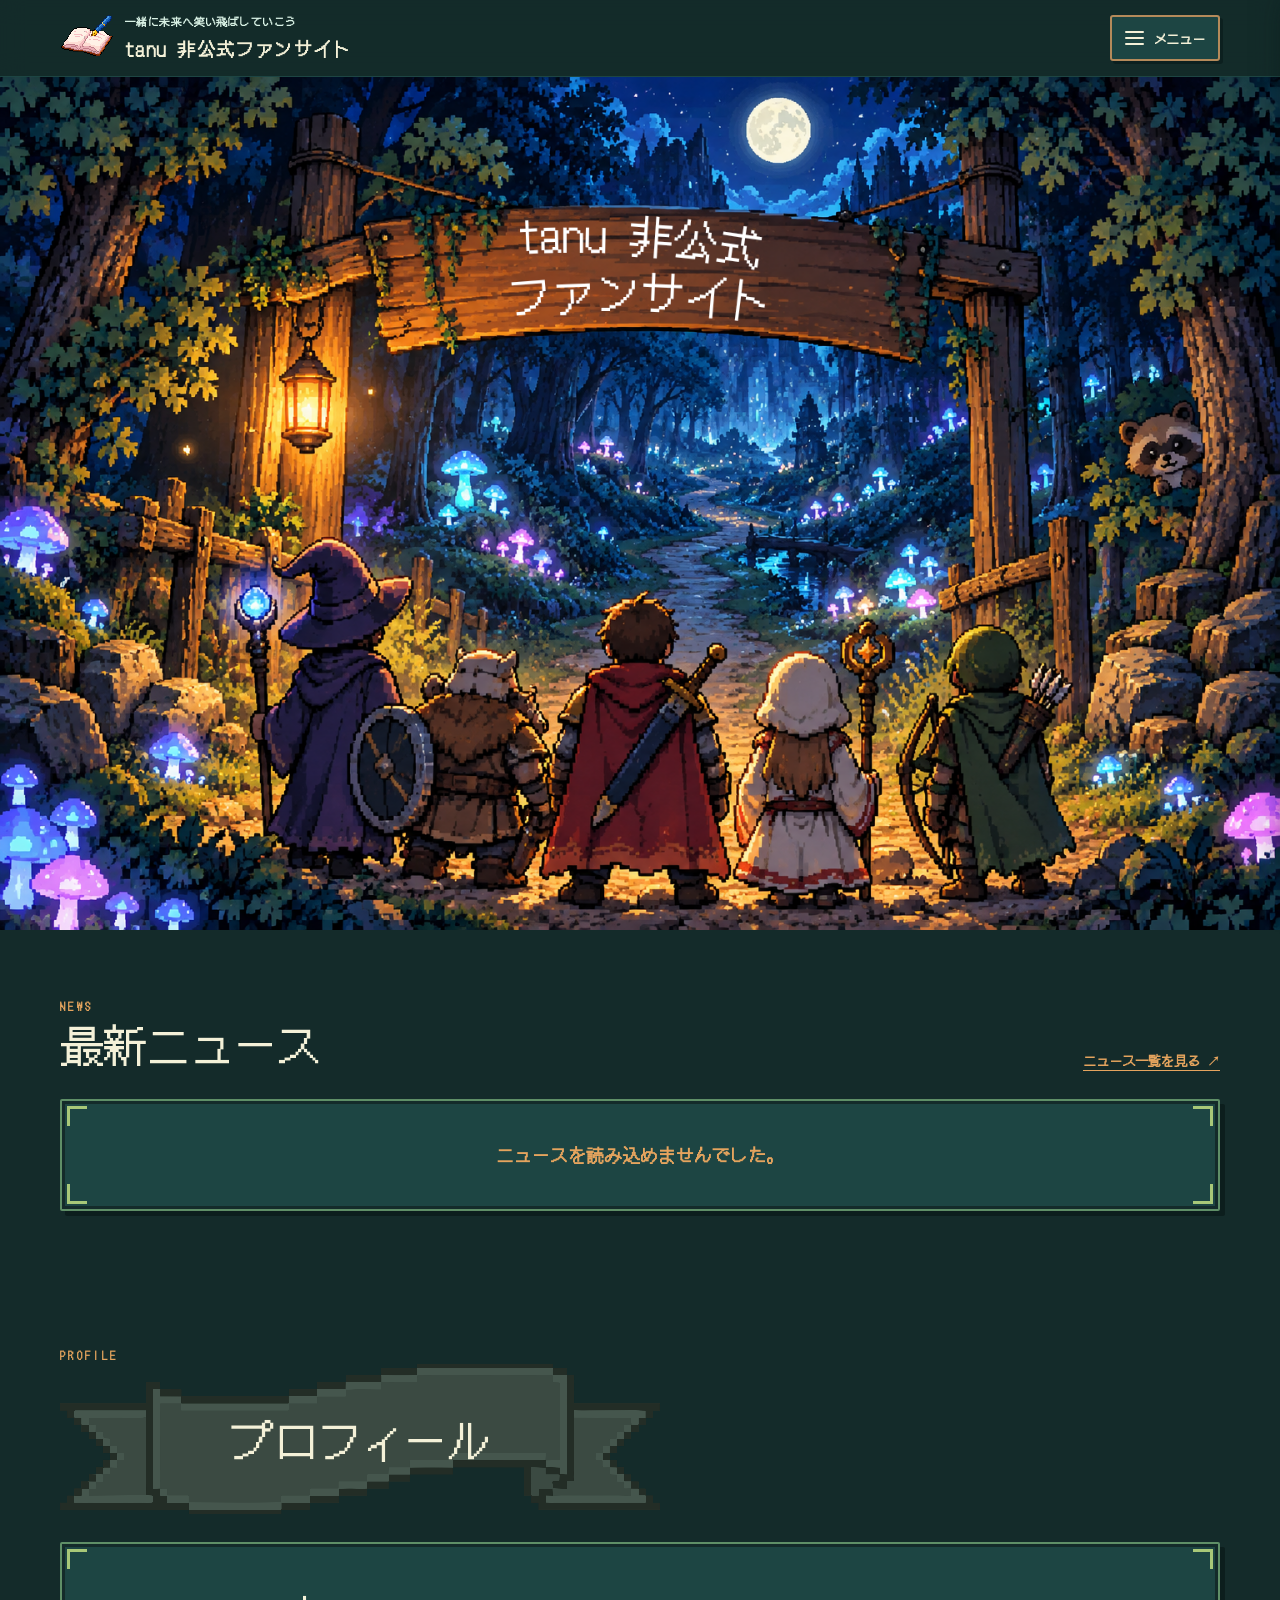
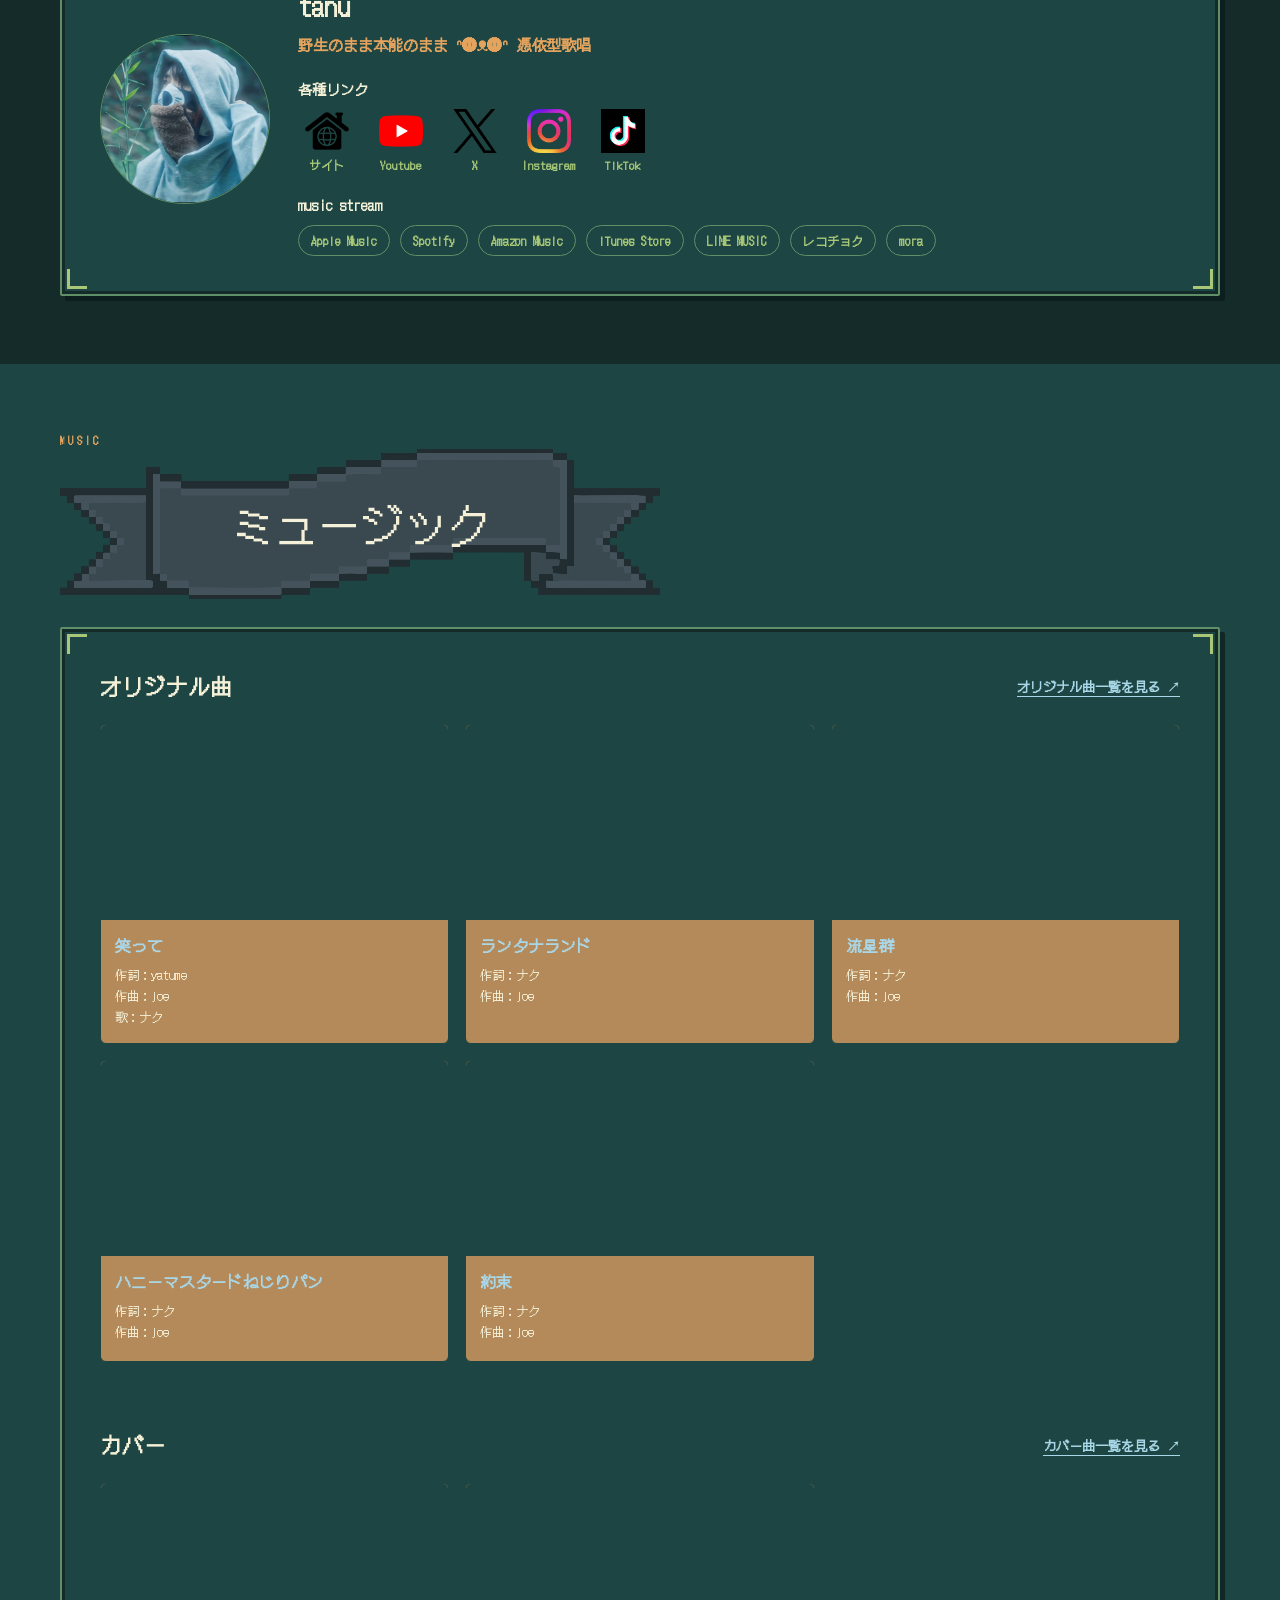
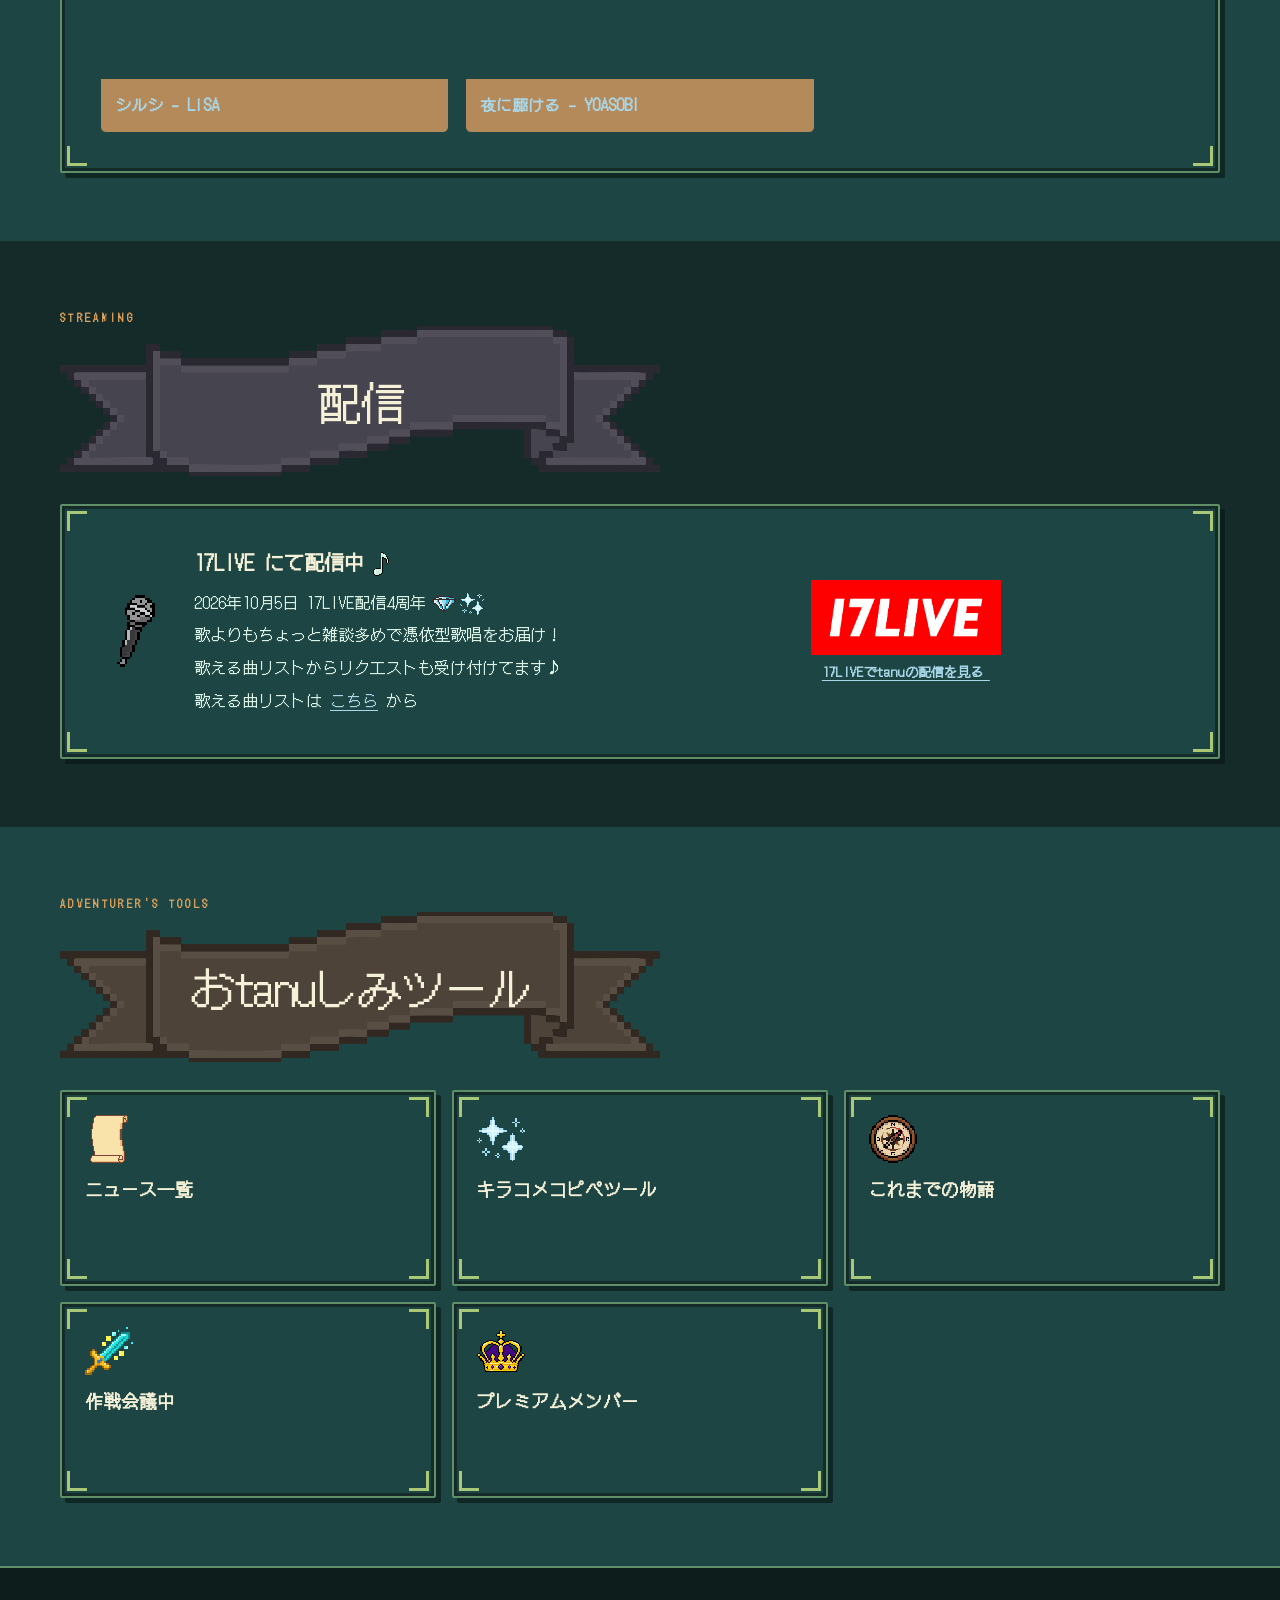
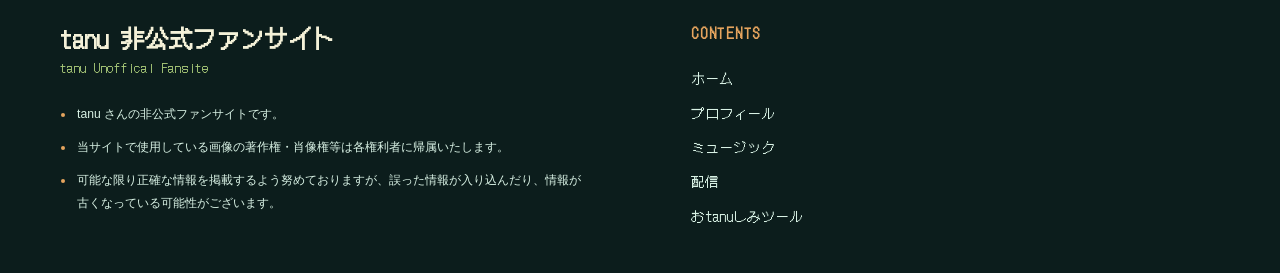
<file: index.html>
<!doctype html>
<html lang="ja">
<head>
  <meta charset="utf-8">
  <meta name="viewport" content="width=device-width, initial-scale=1">
  <meta name="theme-color" content="#142B2A">
  <meta name="description" content="アーティスト tanu さんの⾮公式ファンサイトです。">
  <title>tanu 非公式ファンサイト</title>
  <link rel="icon" type="image/png" href="assets/site-icon.png">
  <link rel="stylesheet" href="assets/site.css">
</head>
<body>
  <header class="site-header">
    <div class="nav-shell">
      <a class="brand" href="#home" aria-label="tanu 非公式ファンサイト ホーム"><img class="brand-icon" src="assets/site-icon.png" alt=""><span><small>一緒に未来へ笑い飛ばしていこう</small>tanu 非公式ファンサイト</span></a>
      <button class="menu-summary" type="button" aria-label="メニューを開く" aria-expanded="false" aria-controls="site-drawer"><span class="hamburger-icon" aria-hidden="true"><span></span><span></span><span></span></span><span>メニュー</span></button>
    </div>
  </header>
  <div class="menu-backdrop" data-menu-close hidden></div>
  <aside class="site-drawer" id="site-drawer" aria-label="サイトメニュー" aria-hidden="true" inert>
    <div class="drawer-head"><span>MENU</span><button class="drawer-close" type="button" aria-label="メニューを閉じる" data-menu-close>×</button></div>
    <nav class="drawer-nav">
      <a href="#home">ホーム</a>
      <a href="#profile">プロフィール</a>
      <a href="#music">ミュージック</a>
      <a href="#streaming">配信</a>
      <details class="drawer-tools"><summary>おtanuしみツール<span aria-hidden="true">▼</span></summary><div class="drawer-submenu">
        <a href="news/">ニュース一覧</a>
        <a href="kiracome/">キラコメコピペツール</a>
        <a href="journey/">これまでの物語</a>
        <a href="coming-soon/">作戦会議中</a>
        <a href="premium/">プレミアムメンバー</a>
      </div></details>
    </nav>
  </aside>

  <main>
    <section class="home-hero" id="home" aria-labelledby="hero-title">
      <h1 id="hero-title" class="visually-hidden">tanu 非公式ファンサイト</h1>
      <img class="home-hero-image" src="assets/tanu-forest-hero.png" alt="月明かりの森の入口に立つ冒険者たちと、tanu 非公式ファンサイトのタイトル">
    </section>

    <section class="section latest-news" id="latest-news">
      <div class="page-shell">
        <div class="section-head">
          <div><div class="eyebrow">NEWS</div><h2>最新ニュース</h2></div>
          <a class="text-link" href="news/">ニュース一覧を見る ↗</a>
        </div>
        <div class="paper-panel latest-news-placeholder" data-news-latest aria-live="polite">作戦会議中</div>
      </div>
    </section>

    <section class="section" id="profile">
      <div class="page-shell">
        <div class="section-head"><div><div class="eyebrow">PROFILE</div><div class="ribbon-title"><img class="heading-ribbon" src="assets/dots_ribbon3.png" alt="" aria-hidden="true"><h2>プロフィール</h2></div></div></div>
        <div class="paper-panel profile-card profile-grid">
          <img class="profile-avatar" src="assets/tanu-profile-icon.png" alt="tanuさんのアイコン" width="170" height="170">
          <div>
            <h3 class="profile-name">tanu</h3>
            <p class="profile-tagline">野生のまま本能のまま ᐢ⓿ᴥ⓿ᐢ 憑依型歌唱</p>
            <div class="profile-link-group">
              <h4 class="profile-subheading">各種リンク</h4>
              <nav class="social-icon-links" aria-label="tanuさんの各種リンク">
                <a class="social-icon-link" href="https://www.tunecore.co.jp/artists/tanutanu" target="_blank" rel="noopener noreferrer"><img src="assets/icon_hp.png" alt=""><span>サイト</span></a>
                <a class="social-icon-link" href="https://www.youtube.com/channel/UCKQTINVqYWLutJ93eUkS-uA" target="_blank" rel="noopener noreferrer"><img src="assets/icon_youtube.png" alt=""><span>Youtube</span></a>
                <a class="social-icon-link" href="https://x.com/tanuondo" target="_blank" rel="noopener noreferrer"><img src="assets/icon_x.png" alt=""><span>X</span></a>
                <a class="social-icon-link" href="https://www.instagram.com/tanu_ondo" target="_blank" rel="noopener noreferrer"><img src="assets/icon_instagram.png" alt=""><span>Instagram</span></a>
                <a class="social-icon-link" href="https://www.tiktok.com/@tanuondo" target="_blank" rel="noopener noreferrer"><img src="assets/icon_tictock.png" alt=""><span>TikTok</span></a>
              </nav>
            </div>
            <div class="profile-link-group">
              <h4 class="profile-subheading">music stream</h4>
              <nav class="service-links" aria-label="音楽配信サービス">
                <a class="social-link" href="https://music.apple.com/jp/artist/tanu/6798784344" target="_blank" rel="noopener noreferrer">Apple Music</a>
                <a class="social-link" href="https://open.spotify.com/intl-ja/artist/3D049MD9FeRtKDPdg8J4mI" target="_blank" rel="noopener noreferrer">Spotify</a>
                <a class="social-link" href="https://www.amazon.co.jp/music/player/artists/B0FX44RHBK/%E3%82%BF%E3%83%8C" target="_blank" rel="noopener noreferrer">Amazon Music</a>
                <a class="social-link" href="https://music.apple.com/jp/artist/tanu/6798784344" target="_blank" rel="noopener noreferrer">iTunes Store</a>
                <a class="social-link" href="https://music.line.me/webapp/artist/mi0000000017ddcce5" target="_blank" rel="noopener noreferrer">LINE MUSIC</a>
                <a class="social-link" href="https://recochoku.jp/artist/2001894683" target="_blank" rel="noopener noreferrer">レコチョク</a>
                <a class="social-link" href="https://mora.jp/artist/1518848/" target="_blank" rel="noopener noreferrer">mora</a>
              </nav>
            </div>
          </div>
        </div>
      </div>
    </section>

    <section class="section section-dark" id="music">
      <div class="page-shell">
        <div class="section-head"><div><div class="eyebrow">MUSIC</div><div class="ribbon-title"><img class="heading-ribbon" src="assets/dots_ribbon1.png" alt="" aria-hidden="true"><h2>ミュージック</h2></div></div></div>
        <div class="paper-panel music-catalog">
          <section class="music-category" aria-labelledby="original-songs-title">
            <div class="music-category-head"><h3 id="original-songs-title">オリジナル曲</h3><a class="music-playlist" href="https://youtube.com/playlist?list=PLEPzYN4AXR4_OcsNYPB0GMWKNWemqGG18&amp;si=A8yiGRRc8tsrLAij" target="_blank" rel="noopener noreferrer">オリジナル曲一覧を見る ↗</a></div>
            <div class="music-grid">
              <article class="music-card">
                <div class="music-video"><iframe src="https://www.youtube.com/embed/zOTj1LpjaqM?controls=0" title="笑って" frameborder="0" allow="accelerometer; autoplay; clipboard-write; encrypted-media; gyroscope; picture-in-picture; web-share" referrerpolicy="strict-origin-when-cross-origin" allowfullscreen></iframe></div>
                <div class="music-card-body"><h4>笑って</h4><p>作詞：yatume<br>作曲：joe<br>歌：ナク</p></div>
              </article>
              <article class="music-card">
                <div class="music-video"><iframe src="https://www.youtube.com/embed/f6OpAgueWlI?controls=0" title="ランタナランド" frameborder="0" allow="accelerometer; autoplay; clipboard-write; encrypted-media; gyroscope; picture-in-picture; web-share" referrerpolicy="strict-origin-when-cross-origin" allowfullscreen></iframe></div>
                <div class="music-card-body"><h4>ランタナランド</h4><p>作詞：ナク<br>作曲：joe</p></div>
              </article>
              <article class="music-card">
                <div class="music-video"><iframe src="https://www.youtube.com/embed/SqLfSQMRfxo?controls=0" title="流星群" frameborder="0" allow="accelerometer; autoplay; clipboard-write; encrypted-media; gyroscope; picture-in-picture; web-share" referrerpolicy="strict-origin-when-cross-origin" allowfullscreen></iframe></div>
                <div class="music-card-body"><h4>流星群</h4><p>作詞：ナク<br>作曲：joe</p></div>
              </article>
              <article class="music-card">
                <div class="music-video"><iframe src="https://www.youtube.com/embed/dbC8KkPv0nI?controls=0" title="ハニーマスタードねじりパン" frameborder="0" allow="accelerometer; autoplay; clipboard-write; encrypted-media; gyroscope; picture-in-picture; web-share" referrerpolicy="strict-origin-when-cross-origin" allowfullscreen></iframe></div>
                <div class="music-card-body"><h4>ハニーマスタードねじりパン</h4><p>作詞：ナク<br>作曲：joe</p></div>
              </article>
              <article class="music-card">
                <div class="music-video"><iframe src="https://www.youtube.com/embed/GjMZC3jUTAA?controls=0" title="約束" frameborder="0" allow="accelerometer; autoplay; clipboard-write; encrypted-media; gyroscope; picture-in-picture; web-share" referrerpolicy="strict-origin-when-cross-origin" allowfullscreen></iframe></div>
                <div class="music-card-body"><h4>約束</h4><p>作詞：ナク<br>作曲：joe</p></div>
              </article>
            </div>
          </section>
          <section class="music-category" aria-labelledby="cover-songs-title">
            <div class="music-category-head"><h3 id="cover-songs-title">カバー</h3><a class="music-playlist" href="https://youtube.com/playlist?list=PLEPzYN4AXR48Qa6YJpqg9E5xdZx9Xmgc6&amp;si=z7I_ExAQZlv4Ftwl" target="_blank" rel="noopener noreferrer">カバー曲一覧を見る ↗</a></div>
            <div class="music-grid">
              <article class="music-card">
                <div class="music-video"><iframe src="https://www.youtube.com/embed/HcnBp6DySU0?controls=0" title="シルシ - LiSA" frameborder="0" allow="accelerometer; autoplay; clipboard-write; encrypted-media; gyroscope; picture-in-picture; web-share" referrerpolicy="strict-origin-when-cross-origin" allowfullscreen></iframe></div>
                <div class="music-card-body"><h4>シルシ <span>- LiSA</span></h4></div>
              </article>
              <article class="music-card">
                <div class="music-video"><iframe src="https://www.youtube.com/embed/EwjotO2DPDc?controls=0" title="夜に駆ける - YOASOBI" frameborder="0" allow="accelerometer; autoplay; clipboard-write; encrypted-media; gyroscope; picture-in-picture; web-share" referrerpolicy="strict-origin-when-cross-origin" allowfullscreen></iframe></div>
                <div class="music-card-body"><h4>夜に駆ける <span>- YOASOBI</span></h4></div>
              </article>
            </div>
          </section>
        </div>
      </div>
    </section>

    <section class="section" id="streaming">
      <div class="page-shell">
        <div class="section-head"><div><div class="eyebrow">STREAMING</div><div class="ribbon-title"><img class="heading-ribbon" src="assets/dots_ribbon4.png" alt="" aria-hidden="true"><h2>配信</h2></div></div></div>
        <div class="paper-panel streaming-panel">
          <img class="streaming-icon" src="assets/Pixel Art Microphone Illustration.png" alt="" aria-hidden="true">
          <div class="streaming-copy">
            <h3>17LIVE にて配信中<span class="streaming-note" aria-hidden="true"><img src="assets/Pixel Art Musical Note.png" alt=""></span></h3>
            <p class="streaming-anniversary"><time datetime="2026-10-05">2026年10月5日</time> 17LIVE配信4周年<span class="anniversary-icons" aria-hidden="true"><img src="assets/Pixel Art Diamond Icon.png" alt=""><img src="assets/Pixel Art Blue Sparkling Stars.png" alt=""></span></p>
            <p>歌よりもちょっと雑談多めで憑依型歌唱をお届け！</p>
            <p>歌える曲リストからリクエストも受け付けてます♪</p>
            <p>歌える曲リストは <a href="https://ym44110y-design.github.io/tanu-song/" target="_blank" rel="noopener noreferrer">こちら</a> から</p>
          </div>
          <div class="streaming-brand">
            <img class="streaming-logo" src="assets/17LIVE_logo_white_red.png" alt="17LIVE">
            <a class="streaming-watch" href="https://17.live/s/u/60f526f1-f5af-4c41-adc9-b2550650a184?pid=17.live" target="_blank" rel="noopener noreferrer"><strong>17LIVEでtanuの配信を見る&nbsp;</strong></a>
          </div>
        </div>
      </div>
    </section>

    <section class="section section-dark" id="tools">
      <div class="page-shell">
        <div class="section-head"><div><div class="eyebrow">ADVENTURER'S TOOLS</div><div class="ribbon-title"><img class="heading-ribbon" src="assets/dots_ribbon2.png" alt="" aria-hidden="true"><h2>おtanuしみツール</h2></div></div></div>
        <div class="content-grid">
          <a class="content-card" href="news/"><div class="card-mark"><img src="assets/Canvas Scroll Pixel Art.png" alt="" aria-hidden="true"></div><h3>ニュース一覧</h3></a>
          <a class="content-card" href="kiracome/"><div class="card-mark"><img src="assets/Pixel Art Blue Sparkling Stars.png" alt="" aria-hidden="true"></div><h3>キラコメコピペツール</h3></a>
          <a class="content-card" href="journey/"><div class="card-mark"><img src="assets/Pixel Art Compass Navigation Sprite.png" alt="" aria-hidden="true"></div><h3>これまでの物語</h3></a>
          <a class="content-card" href="coming-soon/"><div class="card-mark"><img src="assets/Pixel art sword with blue light.png" alt="" aria-hidden="true"></div><h3>作戦会議中</h3></a>
          <a class="content-card" href="premium/"><div class="card-mark"><img src="assets/Pixel Art Noble Crown Icon.png" alt="" aria-hidden="true"></div><h3>プレミアムメンバー</h3></a>
        </div>
      </div>
    </section>
  </main>
  <footer class="site-footer">
    <div class="footer-inner">
      <nav class="footer-contents" aria-label="CONTENTS">
        <h2>CONTENTS</h2>
        <a href="#home">ホーム</a>
        <a href="#profile">プロフィール</a>
        <a href="#music">ミュージック</a>
        <a href="#streaming">配信</a>
        <a href="#tools">おtanuしみツール</a>
      </nav>
      <section class="footer-about" aria-labelledby="footer-about-title">
        <h2 id="footer-about-title">tanu 非公式ファンサイト</h2>
        <p class="footer-english">tanu Unoffical Fansite</p>
        <ul class="footer-notices">
          <li>tanu さんの非公式ファンサイトです。</li>
          <li>当サイトで使用している画像の著作権・肖像権等は各権利者に帰属いたします。</li>
          <li>可能な限り正確な情報を掲載するよう努めておりますが、誤った情報が入り込んだり、情報が古くなっている可能性がございます。</li>
        </ul>
      </section>
    </div>
  </footer>
  <script src="assets/site.js" defer></script>
</body>
</html>
</file>
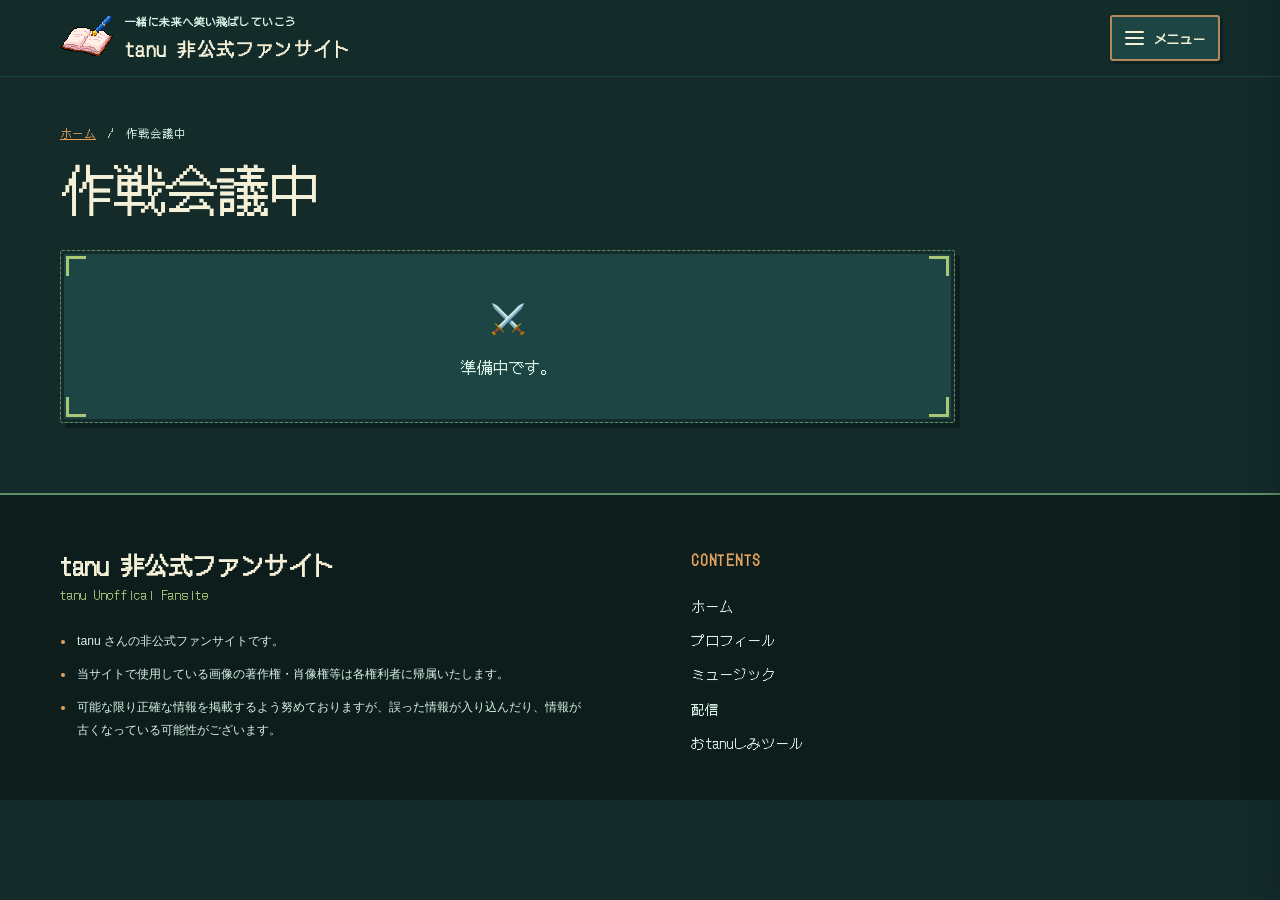
<file: coming-soon/index.html>
<!doctype html>
<html lang="ja">
<head><meta charset="utf-8"><meta name="viewport" content="width=device-width, initial-scale=1"><meta name="theme-color" content="#424a2e"><title>作戦会議中 — tanu 非公式ファンサイト</title><link rel="stylesheet" href="../assets/site.css"><link rel="icon" type="image/png" href="../assets/site-icon.png"></head>
<body>
  <header class="site-header"><div class="nav-shell"><a class="brand" href="../"><img class="brand-icon" src="../assets/site-icon.png" alt=""><span><small>一緒に未来へ笑い飛ばしていこう</small>tanu 非公式ファンサイト</span></a><button class="menu-summary" type="button" aria-label="メニューを開く" aria-expanded="false" aria-controls="site-drawer"><span class="hamburger-icon" aria-hidden="true"><span></span><span></span><span></span></span><span>メニュー</span></button></div></header>
  <div class="menu-backdrop" data-menu-close hidden></div>
  <aside class="site-drawer" id="site-drawer" aria-label="サイトメニュー" aria-hidden="true" inert>
    <div class="drawer-head"><span>MENU</span><button class="drawer-close" type="button" aria-label="メニューを閉じる" data-menu-close>×</button></div>
    <nav class="drawer-nav">
      <a href="../#home">ホーム</a>
      <a href="../#profile">プロフィール</a>
      <a href="../#music">ミュージック</a>
      <a href="../#streaming">配信</a>
      <details class="drawer-tools"><summary>おtanuしみツール<span aria-hidden="true">▼</span></summary><div class="drawer-submenu">
        <a href="../news/">ニュース一覧</a>
        <a href="../kiracome/">キラコメコピペツール</a>
        <a href="../journey/">これまでの物語</a>
        <a href="../coming-soon/">作戦会議中</a>
        <a href="../premium/">プレミアムメンバー</a>
      </div></details>
    </nav>
  </aside>
  <main class="page-shell"><section class="page-hero"><div class="breadcrumbs"><a href="../">ホーム</a>　/　作戦会議中</div><h1 class="page-title">作戦会議中</h1></section><section class="story-layout"><div class="paper-panel empty-note"><span class="icon">⚔️</span>準備中です。</div></section></main>
  <footer class="site-footer">
    <div class="footer-inner">
      <nav class="footer-contents" aria-label="CONTENTS">
        <h2>CONTENTS</h2>
        <a href="../#home">ホーム</a><a href="../#profile">プロフィール</a><a href="../#music">ミュージック</a><a href="../#streaming">配信</a><a href="../#tools">おtanuしみツール</a>
      </nav>
      <section class="footer-about" aria-labelledby="footer-about-title">
        <h2 id="footer-about-title">tanu 非公式ファンサイト</h2>
        <p class="footer-english">tanu Unoffical Fansite</p>
        <ul class="footer-notices"><li>tanu さんの非公式ファンサイトです。</li><li>当サイトで使用している画像の著作権・肖像権等は各権利者に帰属いたします。</li><li>可能な限り正確な情報を掲載するよう努めておりますが、誤った情報が入り込んだり、情報が古くなっている可能性がございます。</li></ul>
      </section>
    </div>
  </footer>
  <script src="../assets/site.js" defer></script>
</body>
</html>
</file>
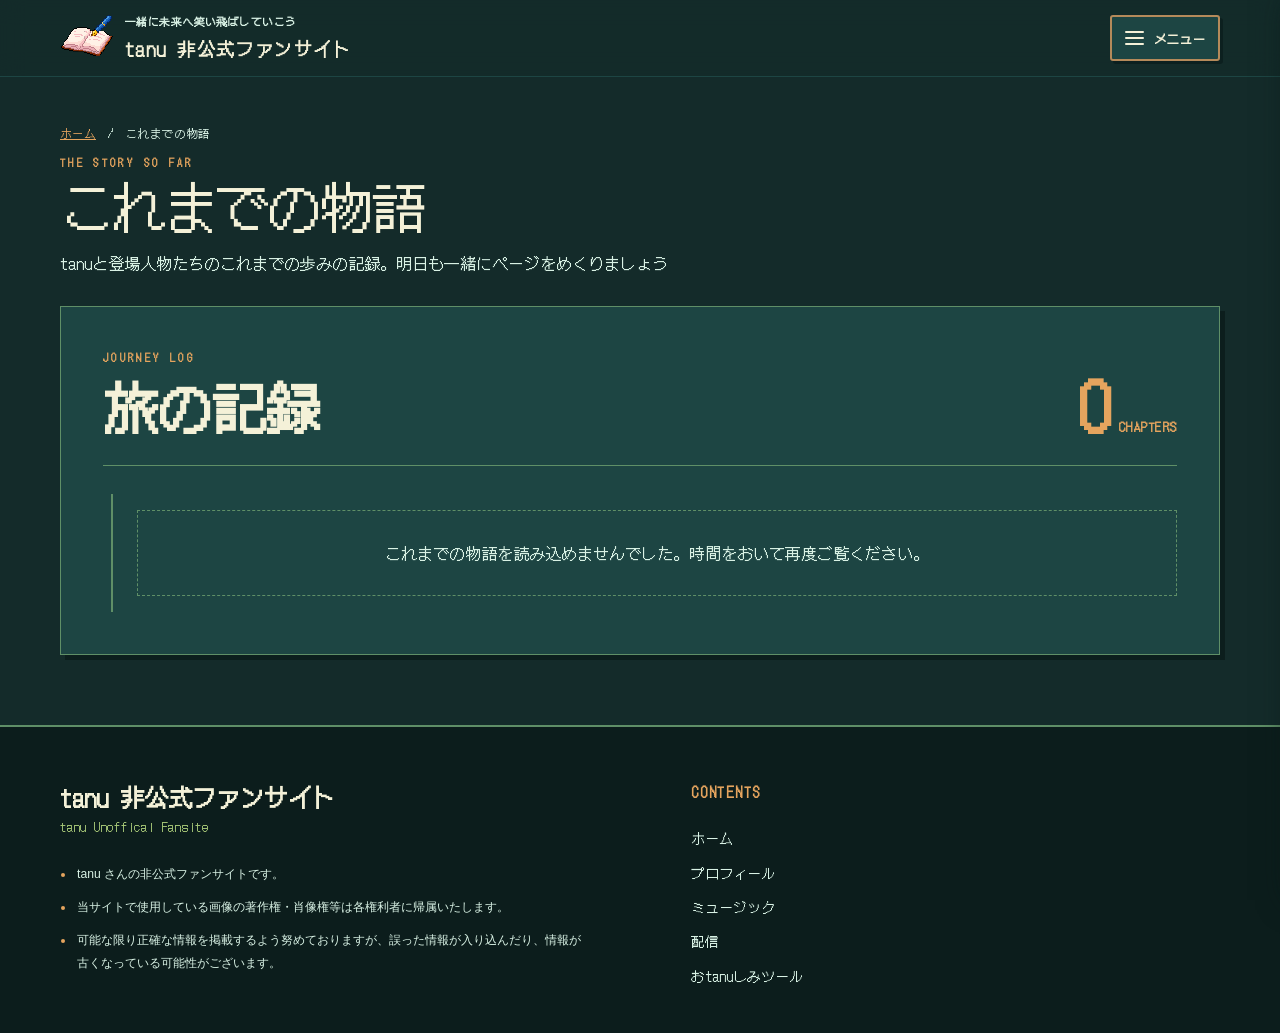
<file: journey/index.html>
<!doctype html>
<html lang="ja">
<head>
  <meta charset="utf-8">
  <meta name="viewport" content="width=device-width, initial-scale=1">
  <meta name="theme-color" content="#424a2e">
  <meta name="description" content="tanuさんとリスナーたちが歩いてきたこれまでの物語。">
  <title>これまでの物語 — tanu 非公式ファンサイト</title>
  <link rel="stylesheet" href="../assets/site.css">
  <link rel="icon" type="image/png" href="../assets/site-icon.png">
</head>
<body>
  <header class="site-header">
    <div class="nav-shell">
      <a class="brand" href="../"><img class="brand-icon" src="../assets/site-icon.png" alt=""><span><small>一緒に未来へ笑い飛ばしていこう</small>tanu 非公式ファンサイト</span></a>
      <button class="menu-summary" type="button" aria-label="メニューを開く" aria-expanded="false" aria-controls="site-drawer"><span class="hamburger-icon" aria-hidden="true"><span></span><span></span><span></span></span><span>メニュー</span></button>
    </div>
  </header>
  <div class="menu-backdrop" data-menu-close hidden></div>
  <aside class="site-drawer" id="site-drawer" aria-label="サイトメニュー" aria-hidden="true" inert>
    <div class="drawer-head"><span>MENU</span><button class="drawer-close" type="button" aria-label="メニューを閉じる" data-menu-close>×</button></div>
    <nav class="drawer-nav">
      <a href="../#home">ホーム</a>
      <a href="../#profile">プロフィール</a>
      <a href="../#music">ミュージック</a>
      <a href="../#streaming">配信</a>
      <details class="drawer-tools"><summary>おtanuしみツール<span aria-hidden="true">▼</span></summary><div class="drawer-submenu">
        <a href="../news/">ニュース一覧</a>
        <a href="../kiracome/">キラコメコピペツール</a>
        <a href="../journey/">これまでの物語</a>
        <a href="../coming-soon/">作戦会議中</a>
        <a href="../premium/">プレミアムメンバー</a>
      </div></details>
    </nav>
  </aside>
  <main class="page-shell">
    <section class="page-hero">
      <div class="breadcrumbs"><a href="../">ホーム</a>　/　これまでの物語</div>
      <div class="eyebrow">THE STORY SO FAR</div>
      <h1 class="page-title">これまでの物語</h1>
      <p class="page-intro">tanuと登場人物たちのこれまでの歩みの記録。明日も一緒にページをめくりましょう</p>
    </section>
    <section class="story-layout story-layout-single">
      <div class="story-board" aria-labelledby="story-board-title">
        <div class="story-board-heading">
          <div class="story-board-heading-copy">
            <div class="eyebrow">JOURNEY LOG</div>
            <h2 id="story-board-title">旅の記録</h2>
          </div>
          <div class="story-board-count"><strong data-story-count>0</strong><span>CHAPTERS</span></div>
        </div>
        <div class="story-timeline" data-story-list aria-live="polite">
          <p class="story-empty-state">公開中の記録を読み込んでいます。</p>
        </div>
      </div>
    </section>
    <dialog class="story-dialog" data-story-dialog aria-labelledby="story-dialog-title">
      <div class="story-dialog-panel">
        <header class="story-dialog-heading">
          <div>
            <p class="story-entry-date" data-story-dialog-date></p>
            <span class="story-entry-type" data-story-dialog-type hidden></span>
            <h2 id="story-dialog-title" data-story-dialog-title></h2>
          </div>
          <button class="story-dialog-close" type="button" data-story-dialog-close aria-label="詳細を閉じる">×</button>
        </header>
        <div class="story-dialog-content" data-story-dialog-content></div>
      </div>
    </dialog>
  </main>
  <footer class="site-footer">
    <div class="footer-inner">
      <nav class="footer-contents" aria-label="CONTENTS">
        <h2>CONTENTS</h2>
        <a href="../#home">ホーム</a><a href="../#profile">プロフィール</a><a href="../#music">ミュージック</a><a href="../#streaming">配信</a><a href="../#tools">おtanuしみツール</a>
      </nav>
      <section class="footer-about" aria-labelledby="footer-about-title">
        <h2 id="footer-about-title">tanu 非公式ファンサイト</h2>
        <p class="footer-english">tanu Unoffical Fansite</p>
        <ul class="footer-notices"><li>tanu さんの非公式ファンサイトです。</li><li>当サイトで使用している画像の著作権・肖像権等は各権利者に帰属いたします。</li><li>可能な限り正確な情報を掲載するよう努めておりますが、誤った情報が入り込んだり、情報が古くなっている可能性がございます。</li></ul>
      </section>
    </div>
  </footer>
  <script src="../assets/site.js" defer></script>
  <script src="../assets/story.js" defer></script>
</body>
</html>
</file>
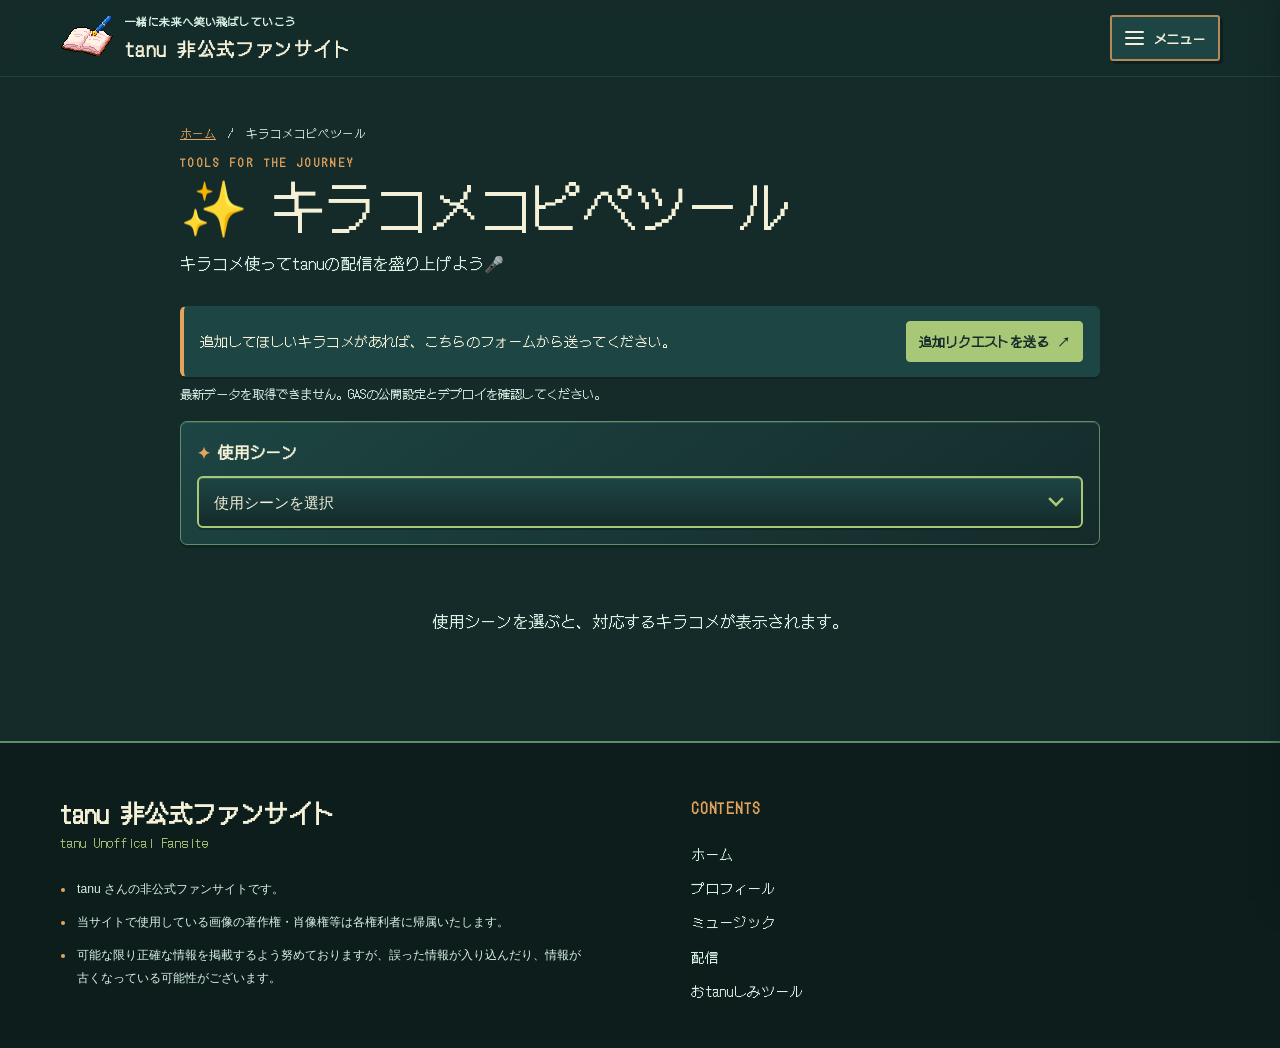
<file: kiracome/index.html>
<!doctype html>
<html lang="ja">
<head>
  <meta charset="utf-8">
  <meta name="viewport" content="width=device-width, initial-scale=1">
  <meta name="theme-color" content="#424a2e">
  <meta name="description" content="tanu枠で使うコメントやIDをすばやくコピーできます。">
  <title>キラコメコピペツール — tanu 非公式ファンサイト</title>
    <link rel="stylesheet" href="../assets/site.css">
    <link rel="icon" type="image/png" href="../assets/site-icon.png">
</head>
<body>
  <header class="site-header"><div class="nav-shell">
    <a class="brand" href="../" aria-label="tanu 非公式ファンサイト ホーム"><img class="brand-icon" src="../assets/site-icon.png" alt=""><span><small>一緒に未来へ笑い飛ばしていこう</small>tanu 非公式ファンサイト</span></a>
    <button class="menu-summary" type="button" aria-label="メニューを開く" aria-expanded="false" aria-controls="site-drawer"><span class="hamburger-icon" aria-hidden="true"><span></span><span></span><span></span></span><span>メニュー</span></button>
  </div></header>
  <div class="menu-backdrop" data-menu-close hidden></div>
  <aside class="site-drawer" id="site-drawer" aria-label="サイトメニュー" aria-hidden="true" inert>
    <div class="drawer-head"><span>MENU</span><button class="drawer-close" type="button" aria-label="メニューを閉じる" data-menu-close>×</button></div>
    <nav class="drawer-nav">
      <a href="../#home">ホーム</a>
      <a href="../#profile">プロフィール</a>
      <a href="../#music">ミュージック</a>
      <a href="../#streaming">配信</a>
      <details class="drawer-tools"><summary>おtanuしみツール<span aria-hidden="true">▼</span></summary><div class="drawer-submenu">
        <a href="../news/">ニュース一覧</a>
        <a href="../kiracome/">キラコメコピペツール</a>
        <a href="../journey/">これまでの物語</a>
        <a href="../coming-soon/">作戦会議中</a>
        <a href="../premium/">プレミアムメンバー</a>
      </div></details>
    </nav>
  </aside>
  <main class="tool-main">
    <section class="page-hero"><div class="breadcrumbs"><a href="../">ホーム</a>　/　キラコメコピペツール</div><div class="eyebrow">TOOLS FOR THE JOURNEY</div><h1 class="page-title">✨ キラコメコピペツール</h1><p class="page-intro">キラコメ使ってtanuの配信を盛り上げよう🎤</p></section>
  <aside class="request-cta" aria-label="キラコメの追加リクエスト">
    <p>追加してほしいキラコメがあれば、こちらのフォームから送ってください。</p>
    <a href="https://forms.gle/AeTDMnYTRPAYLin29" target="_blank" rel="noopener noreferrer">追加リクエストを送る <span aria-hidden="true">↗</span></a>
  </aside>
  <p class="load-state" id="sync-status" aria-live="polite">スプレッドシートの最新データを取得しています…</p>
  <div class="scene-picker">
    <label for="scene-select">使用シーン</label>
    <select id="scene-select" aria-controls="content">
      <option value="">使用シーンを選択</option>
    </select>
  </div>
  <div id="content" aria-label="コピーできるコメント"></div>
  </main>
  <footer class="site-footer">
    <div class="footer-inner">
      <nav class="footer-contents" aria-label="CONTENTS">
        <h2>CONTENTS</h2>
        <a href="../#home">ホーム</a><a href="../#profile">プロフィール</a><a href="../#music">ミュージック</a><a href="../#streaming">配信</a><a href="../#tools">おtanuしみツール</a>
      </nav>
      <section class="footer-about" aria-labelledby="footer-about-title">
        <h2 id="footer-about-title">tanu 非公式ファンサイト</h2>
        <p class="footer-english">tanu Unoffical Fansite</p>
        <ul class="footer-notices"><li>tanu さんの非公式ファンサイトです。</li><li>当サイトで使用している画像の著作権・肖像権等は各権利者に帰属いたします。</li><li>可能な限り正確な情報を掲載するよう努めておりますが、誤った情報が入り込んだり、情報が古くなっている可能性がございます。</li></ul>
      </section>
    </div>
  </footer>
  <div id="toast" class="toast" role="status" aria-live="polite">コピーしました！</div>
  <script>
    const groups = [
      { title: "ID", items: [
        "@tanu🍃🦝💝"
      ] },
      { title: "キラコメ（通常）", items: [
        "♪.•*¨*•.¸¸🍃🦝💝𝕥𝕒𝕟𝕦💝🦝🍃.•*¨*•.¸¸♪",
        "♪.•*¨*•.¸¸🎶🎼.•*¨*•.¸¸💝🦝🍃♪.•*¨*•.¸¸🎶🎼.•*¨*•.¸¸💝🦝🍃♪.•*¨*•.¸¸🎶🎼.•*¨*•.¸¸💝🦝🍃",
        "💝💕💝*:.💝💕💝*:.💝💕💝*:.💝💕💝*:.💝💕💝*:.💝💕💝*:.💝💕💝*:.💝💕💝*:.💝💕💝",
        "💝🫧𝒕𝒂𝒏𝒖🫧･*:.｡.💝🫧𝒕𝒂𝒏𝒖🫧･*:.｡.💝🫧𝒕𝒂𝒏𝒖🫧･*:.｡.💝🫧𝒕𝒂𝒏𝒖🫧･*:.｡.💝🫧𝒕𝒂𝒏𝒖🫧･*:.｡.💝",
        "💝🎵✨゜*:.。.:*💝🎵✨゜*:.。.:*💝🎵✨゜*:.。.:*💝🎵✨゜*:.。.:*💝🎵✨゜*:.。.:*💝🎵✨",
        "🍃🦝💝･*:.｡🍃🦝💝･*:.｡🍃🦝💝･*:.｡🍃🦝💝･*:.｡🍃🦝💝･*:.｡🍃🦝💝",
        "⭐️💫✨ⓣⓐⓝⓤ🍃🦝💝⭐️💫✨ⓣⓐⓝⓤ🍃🦝💝⭐️💫✨ⓣⓐⓝⓤ🍃🦝💝⭐️💫✨ⓣⓐⓝⓤ🍃🦝💝",
        "🌱✨🫧🍃ﾟ*｡，｡*ﾟ*｡，🌱✨🫧🍃ﾟ*｡，｡*ﾟ*｡，🌱✨🫧🍃ﾟ*｡，｡*ﾟ*｡，🌱✨🫧🍃ﾟ*｡，｡*ﾟ*｡，🌱✨🫧🍃",
        "🌱🍃💝゜*:.。.:*🌱🍃💝゜*:.。.:*🌱🍃💝゜*:.。.:*🌱🍃💝゜*:.。.:*🌱🍃💝゜*:.。.:*🌱🍃💝゜*:.。.:*🌱🍃",
        "🤟🏿🤟🏿🤟🏾🤟🏽🤟🏼🤟🏻👇🏻👇🏻👇🏻🤟🏻🤟🏼🤟🏽🤟🏾🤟🏿\n👉🏿👉🏿👉🏾👉🏽👉🏼👉🏻🍃🦝💝👈🏻👈🏼👈🏽👈🏾👈🏿\n👉🏿👉🏿👉🏾👉🏽👉🏼👉🏻 tanu🎤 👈🏻👈🏼👈🏽👈🏾👈🏿\n🤟🏿🤟🏿🤟🏾🤟🏽🤟🏼🤟🏻👆🏻 👆🏻👆🏻🤟🏻🤟🏼🤟🏽🤟🏾🤟🏿",
        "•･ •･ •･ •･•･ •･•･ⓉⒶⓃⓊ･•･• ･•･• ･• ･• ･•\n◥◣◢◤◢◤◢◤🍃🦝💝◥◣◥◣◥◣◢◤\n◢◤◥◣◥◣◥◣  tanu🎤◢◤◢◤◢◤◥◣\n･• ･• ･• ･• ･•･•🅢🅘🅝🅖🅔🅡•･ •･ •･ •･ •･ •･",
        "✨💖tanu🍃🦝💝✨💖tanu🍃🦝💝\n🟩🟩🟩 🟦🟦🟦 🟩✨✨🟩 🟦✨🟦\n✨🟩✨ 🟦👩🏻🟦 🟩🟩✨🟩 🟦✨🟦\n✨🟩✨ 🟦🟦🟦 🟩✨🟩🟩 🟦✨🟦\n✨🟩✨ 🟦✨🟦 🟩✨✨🟩 🟦🟦🟦",
        "✨💖tanu🍃🦝💝✨💖tanu🍃🦝💝\n🟨🟨🟨 🟦🟦🟦 🟨 ✨ 🟨 🟦👩🏻🟦\n✨🟨✨ 🟦🍃🟦 🟨🟨  🟨 🟦🎤🟦\n✨🟧✨ 🟪🟪🟪 🟧  🟧🟧 🟪👖🟪\n✨🟧✨ 🟪✨🟪 🟧 ✨ 🟧 🟪🟪🟪",
        "🍃🍃🍃🍃🍃🍃🍃🍃🍃🍃🍃🍃\n🍃🍃🟨🟨🍃🟨🟨🟨🍃tanu 🍃\n🍃🟨🦝🟨🍃🍃🍃🟨🍃🍃🦝💝\n🍃🟨🟨🟨🍃🟨🍃🟨🍃タヌ🍃\n🍃🍃🍃🟧🍃🍃🟧🍃🍃🍃🦝💝\n🍃🟧🟧🍃🍃🟧🍃🟧🍃狸🍃🍃",
        "💖tanu🍃🦝💝 🍃 💖tanu🍃🦝💝\n🍃✨🟨🟨🟨🟨🟨🟨🟨🟨🟨✨🍃\n✨🟨🟨⬜️⬜️⬜️🟨⬜️⬜️⬜️🟨🟨✨\n🦝🟨🟨⬜️⚫️⬜️⬜️⬜️⚫️⬜️🟨🟨🦝\n✨🟨🟨⬜️⬜️⬜️🟤⬜️⬜️⬜️🟨🟨✨\n🍃✨🟨🟨🟨🟨👅🟨🟨🟨🟨✨🍃\n✨🎤🟨🟨⬜️⬜️⬜️⬜️⬜️🟨🟨🧡✨\n🦝🟨🟨⬜️⬜️⬜️✖️⬜️⬜️⬜️🟨🟨🦝\n✨🍃✨🟨🟤🟨🟨🟨🟤🟨 ポンタ！"
      ] },
      { title: "キラコメ（ハニマス）", items: [
        "💛𝑯𝒐𝒏𝒆𝒚🥨🍯𝒎𝒖𝒔𝒕𝒂𝒓𝒅💛･*:.｡.💛𝑯𝒐𝒏𝒆𝒚🥨🍯𝒎𝒖𝒔𝒕𝒂𝒓𝒅💛.｡..:*･💛𝑯𝒐𝒏𝒆𝒚🥨🍯𝒎𝒖𝒔𝒕𝒂𝒓𝒅💛",
        "💝🥨🍯･*:.｡.💝🥨🍯･*:.｡.💝🥨🍯･*:.｡.💝🥨🍯･*:.｡.💝🥨🍯･*:.｡.💝🥨🍯･*:.｡.💝🥨🍯･*:.｡.💝🥨🍯",
        "🎤now singing〜 @tanu🍃🦝💝\n💿ハニーマスタードねじりパン/tanu(ｵﾘｼﾞﾅﾙ曲)\n🔊┠──⊙─────┨🔊\n🔊 ↻          ◁ II ▷         ↺ 🔊"
      ] },
      { title: "キラコメ（流星群）", items: [
        "⭐️✨ ⋱✮⋰ ⭐️✨ ⋱✮⋰ ⭐️✨ ⋱✮⋰ ⭐️✨ ⋱✮⋰ ⭐️✨ ⋱✮⋰ ⭐️✨ ⋱✮⋰ ⭐️",
        "✰҉҈҉҈҉҈✨✰҉҈҉҈҉҈ ✨✰҉҈҉҈҉҈✨✰҉҈҉҈҉҈✨✰҉҈҉҈҉҈✨✰҉҈҉҈҉҈ ✨✰҉҈҉҈҉҈✨✰҉҈҉҈҉҈✨✰҉҈҉҈҉҈✨✰҉҈҉҈҉҈ ✨✰҉҈҉҈҉҈✨✰҉҈҉҈҉҈✨✰҉҈҉҈҉҈✨✰҉҈҉҈҉҉✨✰҉҈҉҈҉҉ ✨✰҉҈҉҈҉҉✨✰҉҈҉҈҉҉✨",
        "⭐️💫✨✽.｡.:*・ﾟ⭐️💫✨✽.｡.:*・ﾟ⭐️💫✨✽.｡.:*・ﾟ⭐️💫✨✽.｡.:*・ﾟ⭐️💫✨✽.｡.:*・ﾟ⭐️💫✨",
        "⭐️･*:.｡𝓉𝒶𝓃𝓊💫･*:.｡⭐️･*:.｡𝓉𝒶𝓃𝓊💫･*:.｡⭐️･*:.｡𝓉𝒶𝓃𝓊💫･*:.｡⭐️･*:.｡𝓉𝒶𝓃𝓊💫･*:.｡⭐️･*:.｡𝓉𝒶𝓃𝓊💫･*:.｡⭐️･*:.｡𝓉𝒶𝓃𝓊💫･*:.｡⭐️･*:.｡𝓉𝒶𝓃𝓊💫･*:.｡⭐️･*:.｡𝓉𝒶𝓃𝓊💫",
        "✨💖tanu🍃🦝💝✨💫流星群💫💫💫\n🟪🟪🟪 🟦🟦🟦 🟪🌟🌟🟪 🟦🌟🟦\n🌟🟪🌟 🟦🌠🟦 🟪🟪🌟🟪 🟦🌟🟦\n🌟🟪🌟 🟦🟦🟦 🟪🌟🟪🟪 🟦🌟🟦\n🌟🟪🌟 🟦🌟🟦 🟪🌟🌟🟪 🟦🟦🟦",
        "🎤now singing〜 @tanu🍃🦝💝\n💿 流星群 / tanu (オリジナル曲)\n🔊┠──⊙─────┨🔊\n🔊 ↻          ◁ II ▷         ↺ 🔊"
      ] },
      { title: "キラコメ（ランタナ）", items: [
        "🌸🌼 🌎*·⑅🌸🌼 🌎*·⑅🌸🌼 🌎*·⑅🌸🌼 🌎*·⑅🌸🌼 🌎*·⑅🌸🌼🌎",
        "🩵𝒕𝒂𝒏𝒖💜🌈 *¨*•.¸¸⋆*🩵𝒕𝒂𝒏𝒖💜🌈 *¨*•.¸¸⋆*🩵𝒕𝒂𝒏𝒖💜🌈 *¨*•.¸¸⋆*🩵𝒕𝒂𝒏𝒖💜🌈 *¨*•.¸¸⋆*🩵𝒕𝒂𝒏𝒖💜🌈 *¨*•.¸¸⋆*🩵𝒕𝒂𝒏𝒖💜🌈 *¨*•.¸¸⋆*🩵𝒕𝒂𝒏𝒖💜🌈",
        "⚔️🍃🌎・:*:・⚔️🍃🌎・:*:・⚔️🍃🌎・:*:・⚔️🍃🌎・:*:・⚔️🍃🌎・:*:・⚔️🍃🌎",
        "🌱𝔏𝔞𝔫𝔱𝔞𝔫𝔞🍃𝔩𝔞𝔫𝔡🌎 ﾟ*｡，｡*ﾟ*｡🌱𝔏𝔞𝔫𝔱𝔞𝔫𝔞🍃𝔩𝔞𝔫𝔡🌎 ﾟ*｡，｡*ﾟ*｡🌱𝔏𝔞𝔫𝔱𝔞𝔫𝔞🍃𝔩𝔞𝔫𝔡🌎 ﾟ*｡，｡*ﾟ*｡🌱𝔏𝔞𝔫𝔱𝔞𝔫𝔞🍃𝔩𝔞𝔫𝔡🌎 ﾟ*｡，｡*ﾟ*｡🌱𝔏𝔞𝔫𝔱𝔞𝔫𝔞🍃𝔩𝔞𝔫𝔡🌎 ﾟ*｡，｡*ﾟ*｡🌱𝔏𝔞𝔫𝔱𝔞𝔫𝔞🍃𝔩𝔞𝔫𝔡🌎",
        "💜✨💙✨❤️✨💝✨🧡✨💚✨💙✨💝✨💙✨💜✨🧡✨🧡✨💜✨🧡✨💝",
        "💙𝕃𝕒𝕟𝕥𝕒𝕟𝕒 𝕝𝕒𝕟𝕕 ♬•*¨*•.¸¸♪𝓉𝒶𝓃𝓊💜𝕃𝕒𝕟𝕥𝕒𝕟𝕒 𝕝𝕒𝕟𝕕 ♬•*¨*•.¸¸♪𝓉𝒶𝓃𝓊❤️𝕃𝕒𝕟𝕥𝕒𝕟𝕒 𝕝𝕒𝕟𝕕 ♬•*¨*•.¸¸♪𝓉𝒶𝓃𝓊💚𝕃𝕒𝕟𝕥𝕒𝕟𝕒 𝕝𝕒𝕟𝕕 ♬•*¨*•.¸¸♪𝓉𝒶𝓃𝕦💛𝕃𝕒𝕟𝕥𝕒𝕟𝕒 𝕝𝕒𝕟𝕕 ♬•*¨*•.¸¸♪𝓉𝒶𝓃𝓊🧡",
        "🎤now singing〜 @tanu🍃🦝💝\n💿 ランタナランド / tanu (オリジナル曲)\n🔊┠──⊙─────┨🔊\n🔊 ↻          ◁ II ▷         ↺ 🔊"
      ] },
      { title: "キラコメ（NEKOバス）", items: [
        "🐈‍⬛ℕ𝔼𝕂𝕆🎵🎶･*:.｡🐈‍⬛･*:.｡🎵🎶ℕ𝔼𝕂𝕆🐈‍⬛･*:.｡🎵🎶ℕ𝔼𝕂𝕆🐈‍⬛･*:.｡🎵🎶ℕ𝔼𝕂𝕆🐈‍⬛･*:.｡🎵🎶ℕ𝔼𝕂𝕆🐈‍⬛･*:.｡🎵🎶ℕ𝔼𝕂𝕆🐈‍⬛･*:.｡🎵🎶"
      ] },
      { title: "ラッキー袋", items: [
        "🍃無料ｷﾞﾌﾄ・ﾌｫﾛｰ・ｴｰﾙ・ いいね・ｼｪｱお願いします🦝有料ギフトも大歓迎です💝✨🍃\nPlease give free gifts, follow, vote, like and share🦝Of course, paid gifts are also very welcome💝✨🍃\n请赠送免费礼物，关注、投票、点赞和分享🦝我们也非常欢迎付费礼物💝✨"
      ] },
      { title: "tanu枠関連ID", items: [
        "@ななみん🍠nanamin",
        "@うみ🏖🐠🐌🌱ｽｩｺﾞｫｲ",
        "@まりまり🤣🦖💛dance",
        "@ぴぐもん💫🦖",
        "@_うた音_",
        "@ちーもん❤️💉nurse",
        "@HARUKA🌸岩🎤🍀",
        "@Dandy🌹ゆういち🎤🎸"
      ] }
    ];

    const content = document.querySelector("#content");
    const syncStatus = document.querySelector("#sync-status");
    const sceneSelect = document.querySelector("#scene-select");
    const toast = document.querySelector("#toast");
    let toastTimer;
    let displayedGroups = [];

    async function copyText(text, button) {
      try {
        await navigator.clipboard.writeText(text);
      } catch {
        const field = document.createElement("textarea");
        field.value = text;
        field.setAttribute("readonly", "");
        field.style.position = "fixed";
        field.style.opacity = "0";
        document.body.append(field);
        field.select();
        const copied = document.execCommand("copy");
        field.remove();
        if (!copied) return;
      }
      handleSuccess(button);
    }

    function handleSuccess(button) {
      showToast();
      button.textContent = "完了!";
      button.classList.add("copied");
      setTimeout(() => {
        button.textContent = "コピー";
        button.classList.remove("copied");
      }, 1200);
    }

    function showToast() {
      toast.classList.add("show");
      clearTimeout(toastTimer);
      toastTimer = setTimeout(() => toast.classList.remove("show"), 2000);
    }

    function renderSelectedGroup() {
      content.replaceChildren();
      if (!displayedGroups.length) {
        const empty = document.createElement("div");
        empty.className = "empty-state";
        empty.textContent = "スプレッドシートにデータが見つかりませんでした。";
        content.append(empty);
        return;
      }

      const selectedGroup = displayedGroups.find(group => (group.scene ?? group.title) === sceneSelect.value);
      if (!selectedGroup) {
        const prompt = document.createElement("div");
        prompt.className = "empty-state";
        prompt.textContent = "使用シーンを選ぶと、対応するキラコメが表示されます。";
        content.append(prompt);
        return;
      }

      const section = document.createElement("div");
      section.className = "scene-group";
      const heading = document.createElement("h2");
      heading.className = "scene-title";
      heading.textContent = selectedGroup.scene ?? selectedGroup.title;
      const list = document.createElement("div");
      list.className = "message-list";
      for (const item of selectedGroup.items) {
        const value = typeof item === "string" ? item : item.text;
        const row = document.createElement("div");
        row.className = "message-row";
        const snippet = document.createElement("div");
        snippet.className = "message-text";
        snippet.textContent = value;
        const button = document.createElement("button");
        button.type = "button";
        button.className = "copy-btn";
        button.textContent = "コピー";
        button.addEventListener("click", () => copyText(value, button));
        row.append(snippet, button);
        list.append(row);
      }
      section.append(heading, list);
      content.append(section);
    }

    function renderGroups(dataGroups) {
      const selectedScene = sceneSelect.value;
      displayedGroups = dataGroups;
      const sceneNames = [...new Set(dataGroups.map(group => group.scene ?? group.title))];
      sceneSelect.replaceChildren(new Option("使用シーンを選択", ""));
      for (const sceneName of sceneNames) {
        sceneSelect.add(new Option(sceneName, sceneName));
      }
      sceneSelect.value = sceneNames.includes(selectedScene) ? selectedScene : "";
      renderSelectedGroup();
    }

    // Retain a snapshot for offline viewing; replace it with fresh sheet data when available.
    renderGroups(groups.map(group => ({scene: group.title, items: group.items})));
    sceneSelect.addEventListener("change", renderSelectedGroup);
    window.receiveTanuData = dataGroups => {
      renderGroups(dataGroups);
      syncStatus.textContent = "最新データを表示中です ᐢ⓿ᴥ⓿ᐢ";
    };
    const dataScript = document.createElement("script");
    dataScript.src = "https://script.google.com/macros/s/AKfycbzEgYycRnLD5TRh2oqXcf0uimKFQN_3RL9N3mc9ayJmxJRuJCsloAv2ea_94vPNStY5Xw/exec?data=1";
    dataScript.onerror = () => {
      syncStatus.textContent = "最新データを取得できません。GASの公開設定とデプロイを確認してください。";
    };
    document.head.append(dataScript);
  </script>
  <script src="../assets/site.js" defer></script>
</body>
</html>
</file>
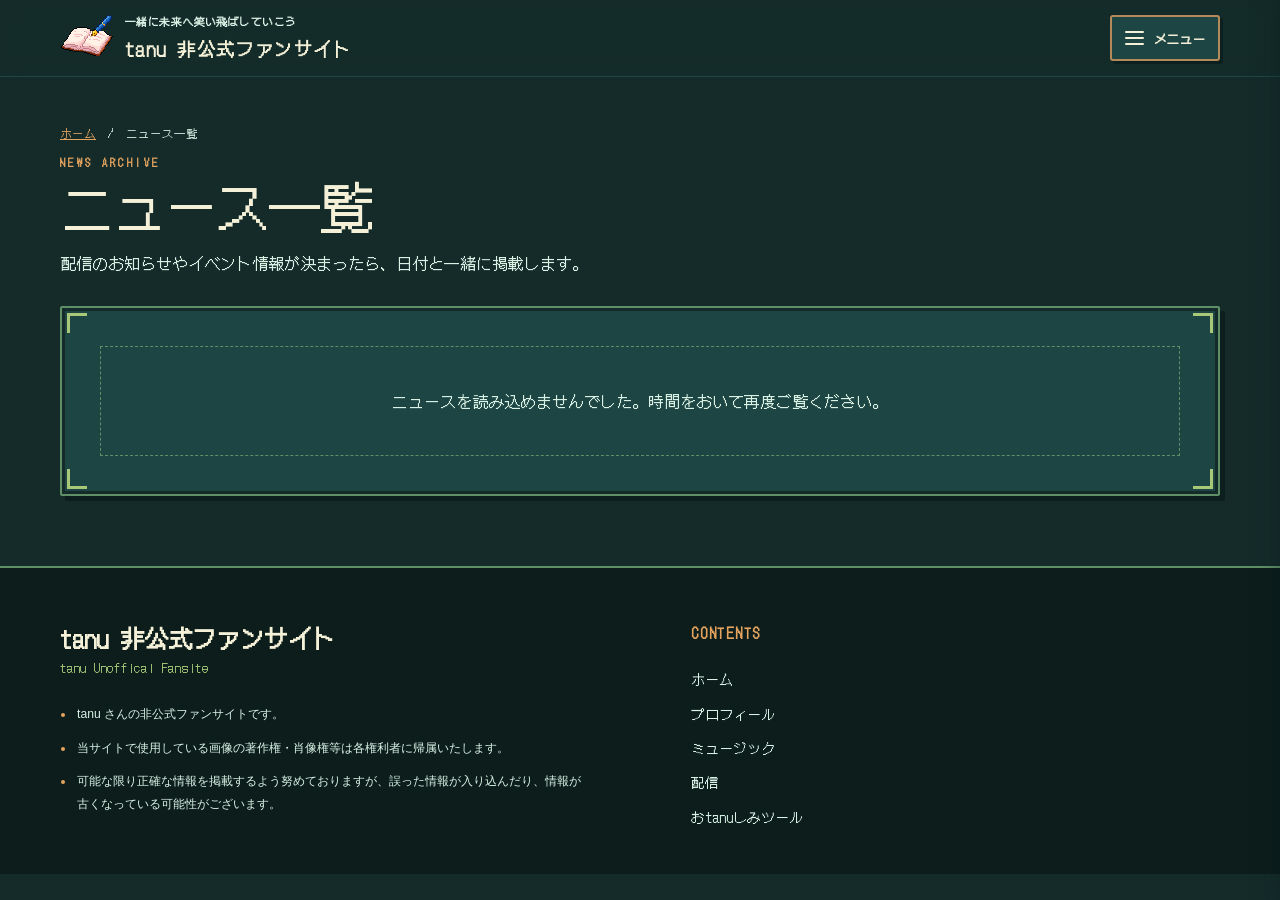
<file: news/index.html>
<!doctype html>
<html lang="ja">
<head>
  <meta charset="utf-8">
  <meta name="viewport" content="width=device-width, initial-scale=1">
  <meta name="theme-color" content="#424a2e">
  <meta name="description" content="tanu fan siteからのニュースとお知らせ。">
  <title>ニュース一覧 — tanu 非公式ファンサイト</title>
  <link rel="stylesheet" href="../assets/site.css">
  <link rel="icon" type="image/png" href="../assets/site-icon.png">
</head>
<body>
  <header class="site-header">
    <div class="nav-shell">
      <a class="brand" href="../"><img class="brand-icon" src="../assets/site-icon.png" alt=""><span><small>一緒に未来へ笑い飛ばしていこう</small>tanu 非公式ファンサイト</span></a>
      <button class="menu-summary" type="button" aria-label="メニューを開く" aria-expanded="false" aria-controls="site-drawer"><span class="hamburger-icon" aria-hidden="true"><span></span><span></span><span></span></span><span>メニュー</span></button>
    </div>
  </header>
  <div class="menu-backdrop" data-menu-close hidden></div>
  <aside class="site-drawer" id="site-drawer" aria-label="サイトメニュー" aria-hidden="true" inert>
    <div class="drawer-head"><span>MENU</span><button class="drawer-close" type="button" aria-label="メニューを閉じる" data-menu-close>×</button></div>
    <nav class="drawer-nav">
      <a href="../#home">ホーム</a>
      <a href="../#profile">プロフィール</a>
      <a href="../#music">ミュージック</a>
      <a href="../#streaming">配信</a>
      <details class="drawer-tools"><summary>おtanuしみツール<span aria-hidden="true">▼</span></summary><div class="drawer-submenu">
        <a href="../news/">ニュース一覧</a>
        <a href="../kiracome/">キラコメコピペツール</a>
        <a href="../journey/">これまでの物語</a>
        <a href="../coming-soon/">作戦会議中</a>
        <a href="../premium/">プレミアムメンバー</a>
      </div></details>
    </nav>
  </aside>
  <main class="page-shell">
    <section class="page-hero">
      <div class="breadcrumbs"><a href="../">ホーム</a>　/　ニュース一覧</div>
      <div class="eyebrow" data-news-eyebrow>NEWS ARCHIVE</div>
      <h1 class="page-title" data-news-heading>ニュース一覧</h1>
      <p class="page-intro" data-news-intro>配信のお知らせやイベント情報が決まったら、日付と一緒に掲載します。</p>
    </section>
    <section class="news-archive">
      <div class="paper-panel">
        <div class="empty-note" data-news-archive aria-live="polite"><span class="icon">📜</span>新しい便りは、これからここに届きます。</div>
      </div>
    </section>
  </main>
  <footer class="site-footer">
    <div class="footer-inner">
      <nav class="footer-contents" aria-label="CONTENTS">
        <h2>CONTENTS</h2>
        <a href="../#home">ホーム</a><a href="../#profile">プロフィール</a><a href="../#music">ミュージック</a><a href="../#streaming">配信</a><a href="../#tools">おtanuしみツール</a>
      </nav>
      <section class="footer-about" aria-labelledby="footer-about-title">
        <h2 id="footer-about-title">tanu 非公式ファンサイト</h2>
        <p class="footer-english">tanu Unoffical Fansite</p>
        <ul class="footer-notices"><li>tanu さんの非公式ファンサイトです。</li><li>当サイトで使用している画像の著作権・肖像権等は各権利者に帰属いたします。</li><li>可能な限り正確な情報を掲載するよう努めておりますが、誤った情報が入り込んだり、情報が古くなっている可能性がございます。</li></ul>
      </section>
    </div>
  </footer>
  <script src="../assets/site.js" defer></script>
</body>
</html>
</file>
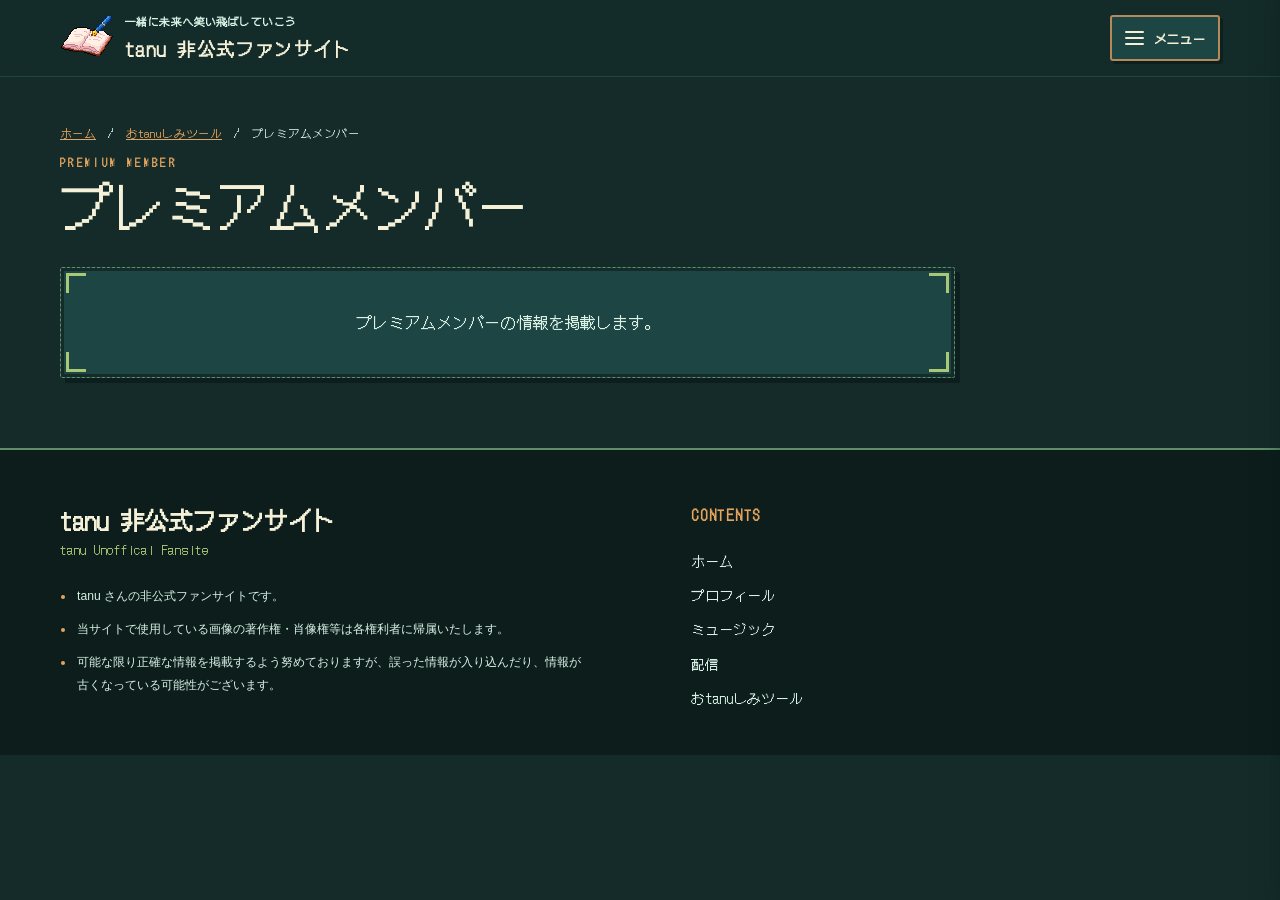
<file: premium/index.html>
<!doctype html>
<html lang="ja">
<head>
  <meta charset="utf-8">
  <meta name="viewport" content="width=device-width, initial-scale=1">
  <meta name="theme-color" content="#142B2A">
  <meta name="description" content="tanuさんのプレミアムメンバー情報。">
  <title>プレミアムメンバー — tanu 非公式ファンサイト</title>
  <link rel="stylesheet" href="../assets/site.css">
  <link rel="icon" type="image/png" href="../assets/site-icon.png">
</head>
<body>
  <header class="site-header">
    <div class="nav-shell">
      <a class="brand" href="../"><img class="brand-icon" src="../assets/site-icon.png" alt=""><span><small>一緒に未来へ笑い飛ばしていこう</small>tanu 非公式ファンサイト</span></a>
      <button class="menu-summary" type="button" aria-label="メニューを開く" aria-expanded="false" aria-controls="site-drawer"><span class="hamburger-icon" aria-hidden="true"><span></span><span></span><span></span></span><span>メニュー</span></button>
    </div>
  </header>
  <div class="menu-backdrop" data-menu-close hidden></div>
  <aside class="site-drawer" id="site-drawer" aria-label="サイトメニュー" aria-hidden="true" inert>
    <div class="drawer-head"><span>MENU</span><button class="drawer-close" type="button" aria-label="メニューを閉じる" data-menu-close>×</button></div>
    <nav class="drawer-nav">
      <a href="../#home">ホーム</a>
      <a href="../#profile">プロフィール</a>
      <a href="../#music">ミュージック</a>
      <a href="../#streaming">配信</a>
      <details class="drawer-tools"><summary>おtanuしみツール<span aria-hidden="true">▼</span></summary><div class="drawer-submenu">
        <a href="../news/">ニュース一覧</a>
        <a href="../kiracome/">キラコメコピペツール</a>
        <a href="../journey/">これまでの物語</a>
        <a href="../coming-soon/">作戦会議中</a>
        <a href="./" aria-current="page">プレミアムメンバー</a>
      </div></details>
    </nav>
  </aside>
  <main class="page-shell">
    <section class="page-hero">
      <div class="breadcrumbs"><a href="../">ホーム</a>　/　<a href="../#tools">おtanuしみツール</a>　/　プレミアムメンバー</div>
      <div class="eyebrow">PREMIUM MEMBER</div>
      <h1 class="page-title">プレミアムメンバー</h1>
    </section>
    <section class="story-layout">
      <div class="paper-panel empty-note">プレミアムメンバーの情報を掲載します。</div>
    </section>
  </main>
  <footer class="site-footer">
    <div class="footer-inner">
      <nav class="footer-contents" aria-label="CONTENTS">
        <h2>CONTENTS</h2>
        <a href="../#home">ホーム</a><a href="../#profile">プロフィール</a><a href="../#music">ミュージック</a><a href="../#streaming">配信</a><a href="../#tools">おtanuしみツール</a>
      </nav>
      <section class="footer-about" aria-labelledby="footer-about-title">
        <h2 id="footer-about-title">tanu 非公式ファンサイト</h2>
        <p class="footer-english">tanu Unoffical Fansite</p>
        <ul class="footer-notices"><li>tanu さんの非公式ファンサイトです。</li><li>当サイトで使用している画像の著作権・肖像権等は各権利者に帰属いたします。</li><li>可能な限り正確な情報を掲載するよう努めておりますが、誤った情報が入り込んだり、情報が古くなっている可能性がございます。</li></ul>
      </section>
    </div>
  </footer>
  <script src="../assets/site.js" defer></script>
</body>
</html>
</file>
<file: assets/site.css>
@font-face {
  font-family: "DotGothic16";
  src: url("fonts/DotGothic16-Regular.ttf") format("truetype");
  font-style: normal;
  font-weight: 400;
  font-display: swap;
}
:root {
  color-scheme: dark;
  --deep-forest: #142B2A;
  --night-teal: #1D4543;
  --moss: #5F8F67;
  --leaf: #A8C878;
  --moonlight: #D9F2E5;
  --music: #A9D7E8;
  --wood: #B58A5A;
  --alert: #E5A45E;
  --forest-950: #F4F1D8;
  --forest-900: var(--night-teal);
  --forest-800: var(--leaf);
  --forest-700: var(--moss);
  --forest-500: var(--music);
  --parchment: var(--wood);
  --paper: var(--deep-forest);
  --paper-light: var(--night-teal);
  --leather: var(--wood);
  --gold: var(--leaf);
  --rust: var(--alert);
  --ink: #F4F1D8;
  --muted: var(--moonlight);
  --border: var(--moss);
  --shadow: 0 16px 35px #08181788;
  --sans-font: "Google Sans", "Roboto", "Noto Sans JP", "Yu Gothic UI", Meiryo, sans-serif;
  --site-font: "DotGothic16", "Google Sans", "Roboto", "Noto Sans JP", "Yu Gothic UI", Meiryo, sans-serif;
}
* { box-sizing: border-box; }
html { scroll-behavior: smooth; }
body {
  min-height: 100vh;
  margin: 0;
  color: var(--ink);
  background: var(--deep-forest);
  font-family: var(--site-font);
  line-height: 1.8;
}
a { color: inherit; }
.site-header {
  position: sticky;
  top: 0;
  z-index: 10;
  border-bottom: 1px solid var(--forest-900);
  background: #142B2Aee;
  backdrop-filter: blur(12px);
}
.nav-shell {
  width: min(1160px, calc(100% - 40px));
  min-height: 76px;
  margin: auto;
  display: flex;
  align-items: center;
  justify-content: space-between;
  gap: 20px;
}
.brand {
  display: inline-flex;
  align-items: center;
  gap: 11px;
  color: var(--ink);
  font-family: var(--site-font);
  font-size: 1.12rem;
  font-weight: 700;
  letter-spacing: .08em;
  text-decoration: none;
  white-space: nowrap;
}
.brand-icon { display: block; width: 54px; height: 54px; flex: 0 0 auto; object-fit: contain; }
.brand small { display: block; color: var(--muted); font-family: var(--site-font); font-size: .68rem; letter-spacing: .04em; }
.main-nav { display: flex; align-items: center; gap: 20px; }
.main-nav > a, .menu-summary {
  color: var(--forest-900);
  font-family: var(--site-font);
  font-size: .84rem;
  font-weight: 700;
  text-decoration: none;
}
.main-nav a:hover, .menu-summary:hover { color: var(--rust); }
.main-nav a[aria-current="page"] { color: var(--rust); }
.menu-details { position: relative; }
.menu-summary { cursor: pointer; list-style: none; }
.menu-summary::-webkit-details-marker { display: none; }
.menu-summary::after { margin-left: 6px; content: "⌄"; }
.menu-popover {
  position: absolute;
  top: calc(100% + 16px);
  right: 0;
  display: grid;
  width: 236px;
  gap: 4px;
  padding: 10px;
  border: 1px solid var(--border);
  border-radius: 12px;
  background: var(--paper-light);
  box-shadow: var(--shadow);
}
.menu-popover a { padding: 9px 10px; border-radius: 7px; color: var(--forest-900); font: 700 .82rem var(--site-font); text-decoration: none; }
.menu-popover a:hover { background: var(--deep-forest); }
.page-shell { width: min(1160px, calc(100% - 40px)); margin: auto; }
.home-hero {
  display: block;
  width: 100%;
  margin: 0;
  padding: 0;
  background: var(--deep-forest);
}
.home-hero-image { display: block; width: 100%; height: auto; }
.visually-hidden { position: absolute; width: 1px; height: 1px; overflow: hidden; clip: rect(0, 0, 0, 0); white-space: nowrap; clip-path: inset(50%); }
.hero-copy { max-width: 700px; }
.eyebrow {
  color: var(--rust);
  font: 700 .7rem/1.5 var(--site-font);
  letter-spacing: .21em;
  text-transform: uppercase;
}
.home-hero h1 {
  margin: 0 0 20px;
  color: var(--forest-950);
  font-size: clamp(2.6rem, 5.6vw, 5.2rem);
  font-weight: 500;
  letter-spacing: -.06em;
  line-height: 1.16;
}
.section { padding: 68px 0; }
.section-dark { color: var(--ink); background: var(--night-teal); }
.section-dark h2, .section-dark h3 { color: var(--ink); }
.section-dark .section-head h2 { color: var(--ink); }
.section-dark .eyebrow { color: var(--rust); }
.section-dark p { color: var(--moonlight); }
.section-head { display: flex; align-items: end; justify-content: space-between; gap: 24px; margin-bottom: 28px; }
.section-head h2, .page-title { margin: 0; color: var(--forest-950); font-size: clamp(1.8rem, 4vw, 2.8rem); font-weight: 500; letter-spacing: -.04em; line-height: 1.25; }
.ribbon-title { position: relative; display: grid; place-items: center; width: clamp(300px, 52vw, 600px); max-width: 100%; height: clamp(112px, 13vw, 150px); }
.heading-ribbon { position: absolute; inset: 0; display: block; width: 100%; height: 100%; object-fit: cover; object-position: center; image-rendering: pixelated; }
.ribbon-title h2 { position: relative; z-index: 1; padding: 0 12%; color: var(--ink); font-size: clamp(1.5rem, 4vw, 2.8rem); white-space: nowrap; }
.section-head p { max-width: 34em; margin: 9px 0 0; color: var(--muted); font-size: .9rem; }
.text-link { color: var(--rust); font: 700 .82rem var(--site-font); text-decoration-thickness: 1px; text-underline-offset: 4px; white-space: nowrap; }
.paper-panel {
  padding: clamp(22px, 4vw, 38px);
  border: 1px solid var(--border);
  border-radius: 7px;
  background: var(--paper-light);
  box-shadow: var(--shadow);
}
.news-list { display: grid; gap: 12px; }
.news-item { display: grid; grid-template-columns: 130px 1fr; gap: 18px; padding: 14px 0; border-bottom: 1px dashed var(--border); }
.news-item:last-child { border-bottom: 0; }
.news-date { color: var(--muted); font: .76rem var(--site-font); }
.news-label { display: inline-block; margin-right: 9px; padding: 2px 8px; border: 1px solid var(--rust); border-radius: 999px; color: var(--rust); font: 700 .64rem var(--site-font); letter-spacing: .06em; }
.news-title { color: var(--forest-950); font-weight: 700; }
.profile-grid { display: grid; grid-template-columns: 170px 1fr; align-items: center; gap: 28px; }
.profile-avatar { display: block; width: 170px; aspect-ratio: 1; border: 1px solid var(--border); border-radius: 50%; object-fit: cover; }
.profile-name { margin: 0 0 4px; color: var(--forest-950); font-size: 1.6rem; }
.profile-tagline { margin: 0; color: var(--rust); font: 700 .95rem/1.7 var(--site-font); }
.profile-link-group { margin-top: 22px; }
.profile-subheading { margin: 0 0 10px; color: var(--forest-950); font: 700 .86rem var(--site-font); }
.service-links { display: flex; flex-wrap: wrap; gap: 10px; }
.social-icon-links { display: flex; flex-wrap: wrap; align-items: start; gap: 16px; }
.social-icon-link { display: flex; min-width: 58px; flex-direction: column; align-items: center; gap: 5px; color: var(--forest-800); font: 700 .72rem/1.3 var(--site-font); text-decoration: none; }
.social-icon-link img { display: block; width: 44px; height: 44px; object-fit: contain; }
.social-icon-link:hover { color: var(--rust); }
.social-link { padding: 6px 12px; border: 1px solid var(--border); border-radius: 999px; color: var(--forest-800); font: 700 .75rem var(--site-font); text-decoration: none; }
.content-grid { display: grid; grid-template-columns: repeat(3, minmax(0, 1fr)); gap: 16px; }
.content-card {
  min-height: 196px;
  padding: 23px;
  border: 1px solid var(--border);
  border-radius: 7px;
  background: var(--paper-light);
  box-shadow: 0 8px 22px #08181766;
  text-decoration: none;
  transition: transform .18s ease, box-shadow .18s ease;
}
.content-card[href]:hover { transform: translateY(-3px); box-shadow: var(--shadow); }
.card-mark { color: var(--rust); font-size: 1.4rem; }
.content-card h3 { margin: 10px 0 6px; color: var(--forest-950); font-size: 1.1rem; }
.content-card p { margin: 0; color: var(--muted); font-size: .82rem; }
.latest-news-placeholder { display: grid; min-height: 100px; place-items: center; color: var(--moonlight); font-size: 1.1rem; font-weight: 700; }
.latest-news-list { display: grid; gap: 0; width: 100%; margin: 0; padding: 0; list-style: none; text-align: left; }
.latest-news-list li + li { border-top: 1px dashed var(--border); }
.latest-news-item { display: grid; grid-template-columns: 130px minmax(0, 1fr); align-items: center; gap: 18px; padding: 14px 8px; }
.latest-news-date { color: var(--moonlight); font: .78rem var(--site-font); }
.latest-news-list a { display: block; color: var(--ink); font-weight: 700; text-decoration: none; }
.latest-news-list a:hover, .latest-news-list a:focus-visible { color: var(--leaf); text-decoration: underline; text-underline-offset: 4px; }
.news-archive-list { display: grid; gap: 0; }
.news-archive-item { display: grid; grid-template-columns: 130px minmax(0, 1fr); gap: 18px; padding: 18px 8px; border-bottom: 1px dashed var(--border); }
.news-archive-item:last-child { border-bottom: 0; }
.news-archive-item time { color: var(--moonlight); font: .78rem var(--site-font); }
.news-entry-link { color: var(--ink); font-weight: 700; text-decoration: none; }
.news-entry-link:hover, .news-entry-link:focus-visible { color: var(--leaf); text-decoration: underline; text-underline-offset: 4px; }
.news-detail { color: var(--ink); }
.news-detail time { display: block; margin-bottom: 10px; color: var(--moonlight); font: .8rem var(--site-font); }
.news-detail-image { display: block; max-width: min(100%, 760px); max-height: 560px; margin: 0 auto 24px; object-fit: contain; }
.news-detail-body { color: var(--ink); line-height: 1.9; white-space: pre-wrap; overflow-wrap: anywhere; }
.news-related-links { display: grid; gap: 10px; margin: 26px 0 0; padding-left: 1.3em; }
.news-related-links a { color: var(--music); overflow-wrap: anywhere; }
.news-back-link { display: inline-block; margin-top: 28px; color: var(--leaf); }
.news-load-error { color: var(--alert); text-align: center; }
.paper-panel, .content-card { position: relative; overflow: hidden; border: 2px solid var(--moss); border-radius: 2px; background: var(--night-teal); box-shadow: 5px 5px 0 #081817aa, inset 0 0 0 3px var(--deep-forest); isolation: isolate; }
.paper-panel::before, .content-card::before { position: absolute; inset: 5px; z-index: 0; pointer-events: none; background: linear-gradient(var(--leaf), var(--leaf)) top left / 20px 3px no-repeat, linear-gradient(var(--leaf), var(--leaf)) top left / 3px 20px no-repeat, linear-gradient(var(--leaf), var(--leaf)) top right / 20px 3px no-repeat, linear-gradient(var(--leaf), var(--leaf)) top right / 3px 20px no-repeat, linear-gradient(var(--leaf), var(--leaf)) bottom left / 20px 3px no-repeat, linear-gradient(var(--leaf), var(--leaf)) bottom left / 3px 20px no-repeat, linear-gradient(var(--leaf), var(--leaf)) bottom right / 20px 3px no-repeat, linear-gradient(var(--leaf), var(--leaf)) bottom right / 3px 20px no-repeat; content: ""; }
.paper-panel > *, .content-card > * { position: relative; z-index: 1; }
.music-card { overflow: hidden; border: 1px solid var(--forest-900); border-radius: 6px; background: var(--parchment); }
.card-mark img { display: block; width: 48px; height: 48px; image-rendering: pixelated; object-fit: contain; }
.coming-label { display: inline-block; margin-top: 14px; color: var(--rust); font: 700 .65rem var(--site-font); letter-spacing: .14em; }
.page-hero { padding: 48px 0 28px; }
.breadcrumbs { margin-bottom: 13px; color: var(--muted); font: .72rem var(--site-font); }
.breadcrumbs a { color: var(--rust); }
.page-title { font-size: clamp(2rem, 5vw, 3.4rem); }
.page-intro { max-width: 48em; margin: 10px 0 0; color: var(--muted); }
.story-layout { display: grid; grid-template-columns: minmax(0, 1fr) 240px; align-items: start; gap: 25px; padding-bottom: 70px; }
.story-layout-single { grid-template-columns: minmax(0, 1fr); }
.news-archive { padding-bottom: 70px; }
.side-note { padding: 20px; border: 1px dashed var(--rust); border-radius: 7px; color: var(--ink); background: var(--parchment); font-size: .82rem; }
.side-note strong { display: block; margin-bottom: 6px; color: var(--forest-950); }
.empty-note { padding: 40px 20px; border: 1px dashed var(--border); color: var(--muted); text-align: center; }
.empty-note .icon { display: block; margin-bottom: 10px; color: var(--gold); font-size: 1.8rem; }
.timeline { display: grid; gap: 15px; }
.timeline-item { position: relative; padding: 21px 24px 21px 58px; border: 1px solid var(--border); border-radius: 7px; background: var(--paper-light); }
.timeline-item::before { position: absolute; top: 28px; left: 25px; width: 13px; height: 13px; border: 2px solid var(--rust); border-radius: 50%; background: var(--parchment); content: ""; }
.timeline-item::after { position: absolute; top: 43px; bottom: -16px; left: 31px; width: 1px; background: var(--forest-900); content: ""; }
.timeline-item:last-child::after { display: none; }
.timeline-date { color: var(--rust); font: 700 .72rem var(--site-font); letter-spacing: .08em; }
.timeline-item h3 { margin: 4px 0; color: var(--forest-950); font-size: 1.05rem; }
.story-board { padding: clamp(20px, 4vw, 42px); border: 1px solid var(--border); background: var(--night-teal); box-shadow: 5px 5px 0 #081817aa; }
.story-board-heading { display: flex; align-items: end; justify-content: space-between; gap: 24px; padding-bottom: 26px; border-bottom: 1px solid var(--border); }
.story-board-heading-copy .eyebrow { margin-bottom: 8px; }
.story-board-heading h2 { margin: 0; color: var(--ink); font-size: clamp(2rem, 5vw, 3.4rem); line-height: 1.2; }
.story-board-count { display: flex; align-items: baseline; gap: 9px; color: var(--alert); font-weight: 700; white-space: nowrap; }
.story-board-count strong { font-size: clamp(2.3rem, 6vw, 4rem); line-height: .9; }
.story-board-count span { font-size: .78rem; letter-spacing: .1em; }
.story-timeline { position: relative; display: grid; gap: 20px; margin-top: 28px; padding-left: 34px; }
.story-timeline::before { position: absolute; top: 0; bottom: 0; left: 8px; width: 2px; background: var(--moss); content: ""; }
.story-entry-card { position: relative; padding: 23px 26px; border: 1px solid var(--border); background: var(--deep-forest); box-shadow: inset 0 0 0 3px #142b2a; }
.story-entry-card::before { position: absolute; top: 24px; left: -34px; width: 14px; height: 14px; border: 3px solid var(--leaf); background: var(--deep-forest); content: ""; }
.story-entry-date { margin-bottom: 10px; color: var(--alert); font: 700 .72rem var(--site-font); letter-spacing: .1em; }
.story-entry-title-button { display: inline; margin: 0; padding: 0; border: 0; color: var(--ink); background: transparent; font: 700 clamp(1.1rem, 2.5vw, 1.5rem)/1.5 var(--site-font); text-align: left; text-decoration: underline; text-decoration-color: var(--moss); text-decoration-thickness: 1px; text-underline-offset: 5px; cursor: pointer; }
.story-entry-title-button:hover { color: var(--leaf); text-decoration-color: var(--leaf); }
.story-entry-title-button:focus-visible { outline: 3px solid var(--alert); outline-offset: 4px; }
.story-entry-card p { margin: 0; color: var(--muted); }
.story-entry-type { display: inline-flex; margin: 0 0 10px; padding: 4px 9px; border: 1px solid var(--moss); color: var(--leaf); font-size: .76rem; }
.story-entry-image { display: block; width: min(100%, 560px); max-height: 360px; margin: 18px 0; border: 1px solid var(--border); object-fit: cover; }
.story-entry-links { display: flex; flex-wrap: wrap; gap: 10px 18px; margin: 16px 0 0; padding: 0; list-style: none; }
.story-entry-links a { color: var(--music); text-underline-offset: 3px; overflow-wrap: anywhere; }
.story-empty-state { padding: 28px 16px; border: 1px dashed var(--border); color: var(--moonlight); text-align: center; }
.story-load-error { color: var(--alert); }
.story-dialog { width: min(760px, calc(100% - 28px)); max-width: 760px; max-height: min(84vh, 900px); overflow: hidden; padding: 0; border: 1px solid var(--moss); color: var(--ink); background: var(--deep-forest); box-shadow: 0 20px 70px #000b; }
.story-dialog::backdrop { background: #06110fe6; backdrop-filter: blur(3px); }
.story-dialog-panel { max-height: inherit; overflow-y: auto; padding: clamp(20px, 4vw, 36px); }
.story-dialog-heading { display: flex; align-items: flex-start; justify-content: space-between; gap: 18px; padding-bottom: 20px; border-bottom: 1px solid var(--border); }
.story-dialog-heading .story-entry-date { margin: 0 0 8px; }
.story-dialog-heading .story-entry-type { margin-bottom: 8px; }
.story-dialog-heading h2 { margin: 0; color: var(--ink); font-size: clamp(1.35rem, 4vw, 2rem); line-height: 1.5; overflow-wrap: anywhere; }
.story-dialog-close { flex: 0 0 auto; width: 40px; height: 40px; border: 1px solid var(--border); color: var(--ink); background: var(--night-teal); font: 1.5rem/1 var(--sans-font); cursor: pointer; }
.story-dialog-close:hover { color: var(--deep-forest); background: var(--leaf); }
.story-dialog-close:focus-visible { outline: 3px solid var(--alert); outline-offset: 3px; }
.story-dialog-content { padding-top: 6px; }
.story-detail-section { margin-top: 20px; }
.story-detail-section h3 { margin: 0 0 8px; color: var(--leaf); font-size: .95rem; }
.story-detail-section p { margin: 0; color: var(--moonlight); line-height: 1.9; white-space: pre-wrap; overflow-wrap: anywhere; }
.story-detail-section .story-entry-links { margin-top: 0; }
.site-footer { padding: 52px 20px 44px; border-top: 2px solid var(--moss); color: var(--ink); background: #0c1d1c; font-family: var(--site-font); text-align: left; }
.footer-inner { display: grid; grid-template-columns: repeat(2, minmax(0, 1fr)); align-items: start; gap: clamp(32px, 8vw, 110px); width: min(1160px, 100%); margin: 0 auto; }
.footer-about { grid-column: 1; grid-row: 1; }
.footer-contents { display: flex; grid-column: 2; grid-row: 1; flex-direction: column; align-items: flex-start; gap: 9px; }
.footer-contents h2 { margin: 0 0 12px; color: var(--alert); font-size: .9rem; letter-spacing: .12em; }
.footer-contents a { color: var(--moonlight); font-size: .88rem; text-decoration: none; }
.footer-contents a:hover { color: var(--leaf); text-decoration: underline; text-underline-offset: 4px; }
.footer-about h2 { margin: 0; color: var(--ink); font-size: clamp(1.15rem, 2vw, 1.5rem); line-height: 1.5; }
.footer-english { margin: 0 0 24px; color: var(--leaf); font-size: .8rem; letter-spacing: .06em; }
.footer-notices { display: grid; gap: 10px; margin: 0; padding-inline-start: 1.2em; color: var(--moonlight); font: .76rem/1.9 var(--sans-font); list-style: disc; }
.footer-notices li { padding-inline-start: .2em; }
.footer-notices li::marker { color: var(--alert); }
@media (max-width: 620px) {
  .site-footer { padding: 38px 20px 32px; }
  .footer-inner { grid-template-columns: 1fr; gap: 32px; }
  .footer-about { grid-column: 1; grid-row: 1; }
  .footer-contents { grid-column: 1; grid-row: 2; }
}

/* Kira-kome tool */
.tool-main { width: min(920px, calc(100% - 40px)); margin: 0 auto; padding-bottom: 65px; }
.tool-status { margin: 16px 0; color: var(--muted); font: .78rem var(--site-font); }
.request-cta { display: flex; align-items: center; justify-content: space-between; gap: 14px; margin: 0 0 18px; padding: 14px 16px; border: 1px solid var(--forest-900); border-left: 4px solid var(--rust); border-radius: 6px; background: var(--paper-light); box-shadow: 0 2px 0 #08181766; }
.request-cta p { margin: 0; color: var(--ink); font-size: .88rem; }
.request-cta a { display: inline-flex; flex: 0 0 auto; align-items: center; gap: 8px; padding: 8px 12px; border: 1px solid var(--leaf); border-radius: 4px; color: var(--deep-forest); background: var(--leaf); font-size: .82rem; font-weight: 700; text-decoration: none; transition: background-color .18s ease, border-color .18s ease; }
.request-cta a:hover { border-color: var(--forest-900); color: var(--ink); background: var(--forest-900); }
.request-cta a:focus-visible { outline: 3px solid var(--alert); outline-offset: 3px; }
.scene-picker { display: grid; gap: 9px; margin: 0 0 22px; padding: 16px; border: 1px solid var(--moss); border-radius: 7px; background: linear-gradient(145deg, var(--night-teal), var(--deep-forest)); box-shadow: 0 3px 0 #08181766, inset 0 1px #D9F2E522; }
.scene-picker label { color: var(--forest-950); font-weight: 700; }
.scene-picker label::before { margin-right: .45em; color: var(--rust); content: "✦"; }
.scene-picker select { display: block; width: 100%; min-height: 52px; padding: 10px 46px 10px 15px; appearance: none; border: 2px solid var(--leaf); border-radius: 6px; color: var(--ink); background-color: var(--deep-forest); background-image: url("data:image/svg+xml,%3Csvg xmlns='http://www.w3.org/2000/svg' width='20' height='20' viewBox='0 0 20 20'%3E%3Cpath d='m4 7 6 6 6-6' fill='none' stroke='%23A8C878' stroke-width='2.5' stroke-linecap='square'/%3E%3C/svg%3E"), linear-gradient(180deg, var(--night-teal), var(--deep-forest)); background-repeat: no-repeat; background-position: right 15px center, center; font: .95rem var(--sans-font); cursor: pointer; box-shadow: inset 0 1px #D9F2E522, 0 2px 0 #08181766; transition: border-color .18s ease, box-shadow .18s ease, background-color .18s ease; }
.scene-picker select:hover { border-color: var(--rust); }
.scene-picker option { color: var(--forest-950); background: var(--paper-light); font-family: var(--sans-font); }
.scene-picker select:focus-visible { outline: 3px solid var(--alert); outline-offset: 3px; border-color: var(--rust); }
.scene-group { margin-bottom: 18px; padding: 16px 20px; border: 1px solid var(--border); border-radius: 7px; background: var(--paper-light); box-shadow: 0 5px 16px #08181766; }
.scene-title { margin-bottom: 12px; padding-bottom: 8px; border-bottom: 1px solid var(--border); color: var(--forest-950); font-size: 1.05rem; }
.message-list { display: flex; flex-direction: column; gap: 9px; }
.message-row { display: flex; align-items: center; justify-content: space-between; gap: 12px; padding: 10px 12px; border: 1px solid var(--moss); border-radius: 5px; background: var(--deep-forest); }
.message-text { flex-grow: 1; overflow-wrap: anywhere; white-space: pre-wrap; font: .9rem/1.5 var(--sans-font); }
.copy-btn { flex-shrink: 0; padding: 7px 13px; border: 1px solid var(--leaf); border-radius: 4px; color: var(--deep-forest); background: var(--leaf); font: 700 .78rem var(--site-font); cursor: pointer; }
.copy-btn:hover { color: var(--ink); background: var(--forest-900); }
.copy-btn.copied { border-color: var(--forest-900); color: var(--ink); background: var(--forest-900); }
.empty-state { padding: 40px 0; color: var(--muted); text-align: center; }
.load-state { margin: -10px 0 18px; color: var(--muted); font: .78rem var(--site-font); }
.toast { position: fixed; bottom: 22px; left: 50%; z-index: 12; transform: translateX(-50%); padding: 9px 21px; border: 1px solid var(--rust); border-radius: 999px; color: var(--ink); background: var(--night-teal); font: .84rem var(--site-font); opacity: 0; pointer-events: none; transition: opacity .25s ease; }
.toast.show { opacity: 1; }

@media (max-width: 820px) {
  .hero-copy { max-width: 700px; }
  .content-grid { grid-template-columns: repeat(2, minmax(0, 1fr)); }
}
@media (max-width: 620px) {
  .request-cta { align-items: flex-start; flex-direction: column; }
  .nav-shell { width: calc(100% - 26px); min-height: 66px; gap: 10px; }
  .brand { gap: 7px; font-size: .94rem; }
  .brand-icon { width: 46px; height: 46px; }
  .main-nav { gap: 10px; }
  .main-nav > a, .menu-summary { font-size: .7rem; }
  .main-nav .optional-nav { display: none; }
  .page-shell { width: calc(100% - 28px); }
  .section { padding: 48px 0; }
  .section-head { align-items: start; flex-direction: column; gap: 8px; }
  .content-grid { grid-template-columns: 1fr; }
  .profile-grid { grid-template-columns: 1fr; justify-items: start; }
  .profile-avatar { width: 130px; }
  .story-layout { grid-template-columns: 1fr; }
  .story-board-heading { align-items: start; }
  .story-board-count { gap: 5px; }
  .story-board-count span { max-width: 58px; white-space: normal; }
  .story-entry-card { padding: 19px 18px; }
  .news-item { grid-template-columns: 1fr; gap: 4px; }
  .latest-news-item { grid-template-columns: 1fr; gap: 3px; }
  .news-archive-item { grid-template-columns: 1fr; gap: 5px; }
  .tool-main { width: calc(100% - 28px); }
  .scene-group { padding: 14px; }
  .message-row { align-items: stretch; flex-direction: column; }
  .copy-btn { align-self: end; }
}
@media (prefers-reduced-motion: reduce) {
  *, *::before, *::after { scroll-behavior: auto !important; transition-duration: .01ms !important; }
}
/* Responsive hamburger menu for the single-page sections and child pages. */
.site-menu { position: relative; }
.site-menu > .menu-summary {
  display: flex;
  min-width: 108px;
  min-height: 46px;
  align-items: center;
  justify-content: center;
  gap: 9px;
  padding: 9px 13px;
  border: 1px solid var(--border);
  border-radius: 6px;
  color: var(--forest-900);
  background: var(--paper-light);
  font: 700 .82rem var(--site-font);
  cursor: pointer;
  list-style: none;
}
.site-menu > .menu-summary::-webkit-details-marker { display: none; }
.site-menu > .menu-summary::after { display: none; }
.hamburger-icon { display: grid; width: 19px; gap: 4px; }
.hamburger-icon span { display: block; height: 2px; border-radius: 2px; background: currentColor; }
.site-menu .menu-popover {
  top: calc(100% + 8px);
  right: 0;
  z-index: 20;
  width: min(340px, calc(100vw - 28px));
  max-height: calc(100vh - 100px);
  overflow-y: auto;
  gap: 3px;
  padding: 10px;
}
.site-menu .menu-popover a {
  display: flex;
  min-height: 44px;
  align-items: center;
  padding: 9px 12px;
  border-radius: 6px;
  font-size: .84rem;
}
.site-menu .menu-popover a.menu-parent { margin-top: 3px; border-top: 1px solid var(--border); border-radius: 0; }
.site-menu .menu-popover a.menu-child { min-height: 40px; margin-left: 13px; padding-left: 16px; border-left: 2px solid var(--rust); color: var(--forest-700); font-weight: 600; }
@media (max-width: 620px) {
  .nav-shell { min-height: 66px; }
  .site-menu > .menu-summary { min-width: 46px; padding: 8px 10px; }
}
/* Pixel-art identity and slide-in navigation. */
.brand-icon { image-rendering: pixelated; }
.menu-summary {
  display: flex;
  min-width: 108px;
  min-height: 46px;
  align-items: center;
  justify-content: center;
  gap: 9px;
  padding: 9px 13px;
  border: 2px solid var(--leather);
  border-radius: 3px;
  color: var(--ink);
  background: var(--night-teal);
  box-shadow: 3px 3px 0 #08181788;
  font: 700 .82rem var(--site-font);
  cursor: pointer;
}
.menu-summary:hover { background: var(--deep-forest); }
.hamburger-icon { display: grid; width: 19px; gap: 4px; }
.hamburger-icon span { display: block; height: 2px; background: currentColor; }
.menu-backdrop {
  position: fixed;
  inset: 0;
  z-index: 25;
  background: #081817cc;
  opacity: 0;
  transition: opacity .22s ease;
}
.menu-backdrop.is-visible { opacity: 1; }
.site-drawer {
  position: fixed;
  inset: 0 0 0 auto;
  z-index: 30;
  width: min(340px, 86vw);
  overflow-y: auto;
  padding: 18px 18px 30px;
  border-left: 4px solid var(--leaf);
  color: var(--ink);
  background: var(--night-teal);
  box-shadow: -8px 0 28px #081817aa;
  transform: translateX(105%);
  transition: transform .24s steps(6, end);
}
.site-drawer.is-open { transform: translateX(0); }
.drawer-head { display: flex; align-items: center; justify-content: space-between; padding: 4px 2px 18px; border-bottom: 2px solid var(--leaf); color: var(--ink); font: 700 .78rem/1 var(--site-font); letter-spacing: .2em; }
.drawer-close { width: 40px; height: 40px; border: 2px solid var(--leaf); border-radius: 2px; color: var(--ink); background: transparent; font: 1.7rem/1 var(--site-font); cursor: pointer; }
.drawer-nav { display: grid; gap: 5px; padding-top: 14px; }
.drawer-nav > a, .drawer-tools > summary {
  display: flex;
  min-height: 48px;
  align-items: center;
  justify-content: space-between;
  padding: 10px 12px;
  border: 1px solid var(--moss);
  border-radius: 2px;
  color: var(--ink);
  background: #142B2A66;
  font: 600 .95rem/1.5 var(--site-font);
  text-decoration: none;
  cursor: pointer;
  list-style: none;
}
.drawer-tools > summary::-webkit-details-marker { display: none; }
.drawer-nav > a:hover, .drawer-tools > summary:hover { border-color: var(--leaf); background: #142B2Aaa; }
.drawer-tools > summary span { color: var(--leaf); font-size: .72rem; }
.drawer-tools[open] > summary { border-color: var(--leaf); }
.drawer-submenu { display: grid; gap: 4px; padding: 7px 0 4px 13px; }
.drawer-submenu a { display: flex; min-height: 42px; align-items: center; padding: 8px 12px; border-left: 2px solid var(--alert); color: var(--moonlight); font: .86rem/1.5 var(--site-font); text-decoration: none; }
.sans-fallback { font-family: var(--sans-font); }
.drawer-submenu a:hover { color: var(--leaf); background: #142B2A88; }
.hero-intro { max-width: 36em; margin: 0; color: var(--muted); font-size: clamp(1rem, 2.2vw, 1.2rem); }
.music-catalog { display: grid; gap: 34px; }
.music-category + .music-category { padding-top: 28px; border-top: 2px solid var(--forest-900); }
.music-category-head { display: flex; align-items: center; justify-content: space-between; gap: 16px; margin-bottom: 18px; }
.music-category-head h3 { margin: 0; color: var(--forest-950); font-size: 1.35rem; }
.music-playlist { color: var(--music); font-size: .82rem; font-weight: 700; text-underline-offset: 4px; }
.music-grid { display: grid; grid-template-columns: repeat(3, minmax(0, 1fr)); gap: 16px; }
.music-video { overflow: hidden; aspect-ratio: 16 / 9; background: var(--forest-900); }
.music-video iframe { display: block; width: 100%; height: 100%; border: 0; }
.music-card-body { min-height: 105px; padding: 14px; }
.music-category[aria-labelledby="cover-songs-title"] .music-card-body { min-height: 0; padding-bottom: 8px; }
.music-card-body h4 { margin: 0 0 7px; color: var(--music); font-size: .98rem; line-height: 1.5; }
.music-card-body h4 span { white-space: nowrap; }
.music-card-body p { margin: 0; color: var(--ink); font-size: .78rem; line-height: 1.7; }
.streaming-panel { display: flex; align-items: center; gap: 22px; }
.streaming-icon { display: block; flex: 0 0 72px; width: 72px; height: 72px; image-rendering: pixelated; object-fit: contain; }
.streaming-copy { flex: 1 1 auto; min-width: 0; }
.streaming-copy h3 { margin: 0 0 8px; color: var(--ink); font-size: 1.25rem; }
.streaming-brand { flex: 0 0 clamp(140px, 18vw, 190px); width: clamp(140px, 18vw, 190px); margin-right: clamp(0px, 14vw, 180px); text-align: center; }
.streaming-logo { display: block; width: 100%; height: auto; margin-bottom: 7px; object-fit: contain; }
.streaming-watch { display: block; color: var(--music); font-size: .82rem; line-height: 1.5; text-underline-offset: 3px; }
.streaming-note { display: inline-flex; vertical-align: middle; margin-left: 5px; }
.streaming-note img { display: block; width: 24px; height: 24px; image-rendering: pixelated; object-fit: contain; }
.streaming-copy p { margin: 4px 0; color: var(--moonlight); }
.streaming-copy p a { color: var(--music); text-underline-offset: 3px; }
.anniversary-icons { display: inline-flex; vertical-align: middle; gap: 4px; margin-left: 6px; }
.anniversary-icons img { display: block; width: 24px; height: 24px; image-rendering: pixelated; object-fit: contain; }
@media (max-width: 620px) {
  .streaming-panel { display: grid; grid-template-columns: 48px minmax(0, 1fr); grid-template-areas: "brand brand" "icon copy"; align-items: flex-start; gap: 14px; padding: 20px; }
  .streaming-brand { grid-area: brand; justify-self: center; width: min(180px, 100%); margin-right: 0; }
  .streaming-icon { grid-area: icon; width: 48px; height: 48px; }
  .streaming-copy { grid-area: copy; }
  .streaming-watch { font-size: .72rem; }
  .streaming-copy h3 { font-size: 1rem; }
}
@media (max-width: 820px) {
  .music-grid { grid-template-columns: repeat(2, minmax(0, 1fr)); }
}
@media (max-width: 620px) {
  .music-category-head { align-items: flex-start; flex-direction: column; gap: 6px; }
  .music-grid { gap: 11px; }
  .music-card-body { min-height: 96px; padding: 10px; }
  .music-card-body h4 { font-size: .88rem; }
  .music-card-body p { font-size: .73rem; }
}
@media (max-width: 620px) {
  .menu-summary { min-width: 46px; padding: 8px 10px; }
  .site-drawer { width: min(320px, 88vw); }
}
/* Mobile and title layout refinements. */
.profile-avatar { width: 170px; height: 170px; aspect-ratio: 1 / 1; border-radius: 50%; object-fit: cover; }
.home-hero h1 {
  max-width: none;
  font-size: clamp(1.25rem, 4.8vw, 3.25rem);
  letter-spacing: -.035em;
  white-space: nowrap;
}
.menu-summary::after { display: none; }
@media (max-width: 620px) {
  .menu-summary { width: 46px; min-width: 46px; height: 46px; padding: 0; }
  .menu-summary > span { display: none; }
  .menu-summary::after {
    display: block;
    width: 23px;
    height: 17px;
    content: "";
    background:
      linear-gradient(currentColor 0 0) top / 100% 3px no-repeat,
      linear-gradient(currentColor 0 0) center / 100% 3px no-repeat,
      linear-gradient(currentColor 0 0) bottom / 100% 3px no-repeat;
  }
  .profile-avatar { width: 130px; height: 130px; }
  .social-icon-links {
    display: grid;
    grid-template-columns: repeat(6, minmax(0, 1fr));
    gap: 16px 4px;
  }
  .social-icon-link:nth-child(-n + 2) { grid-column: span 3; }
  .social-icon-link:nth-child(n + 3) { grid-column: span 2; }
}
</file>
